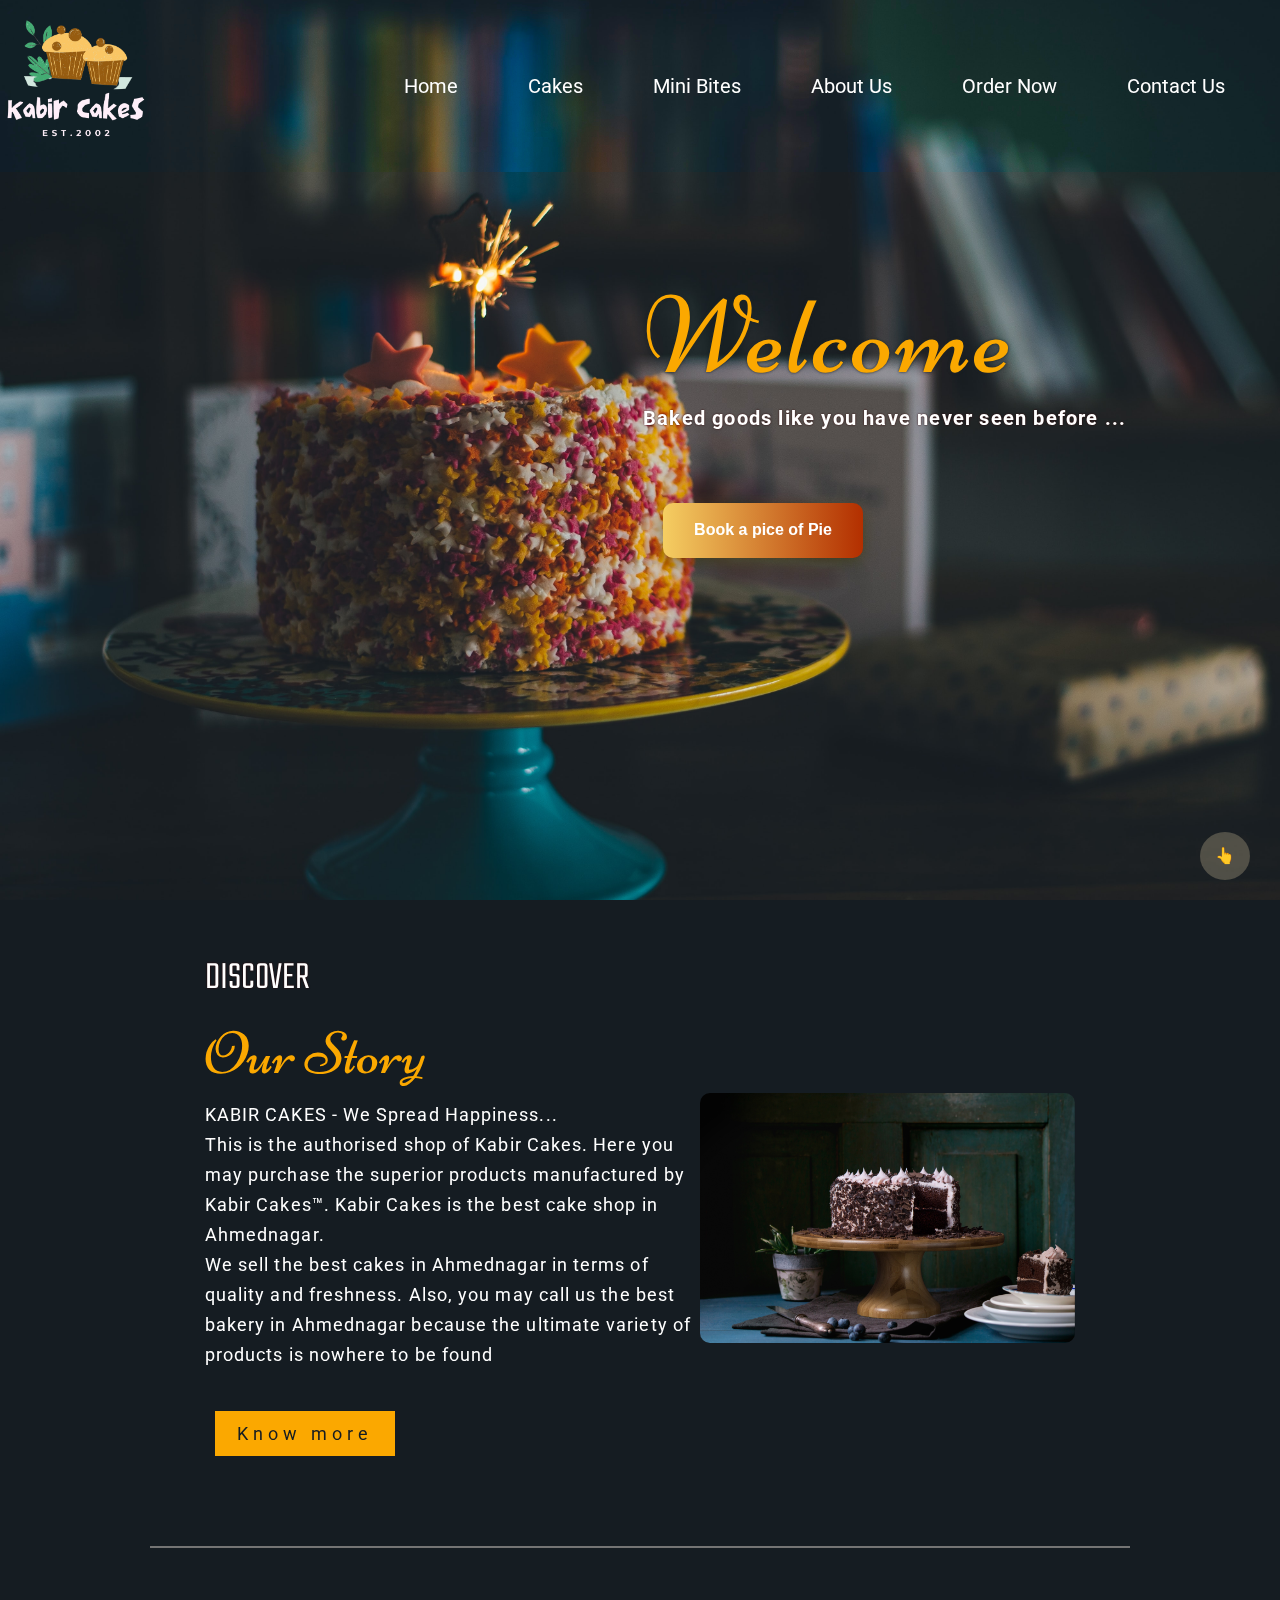
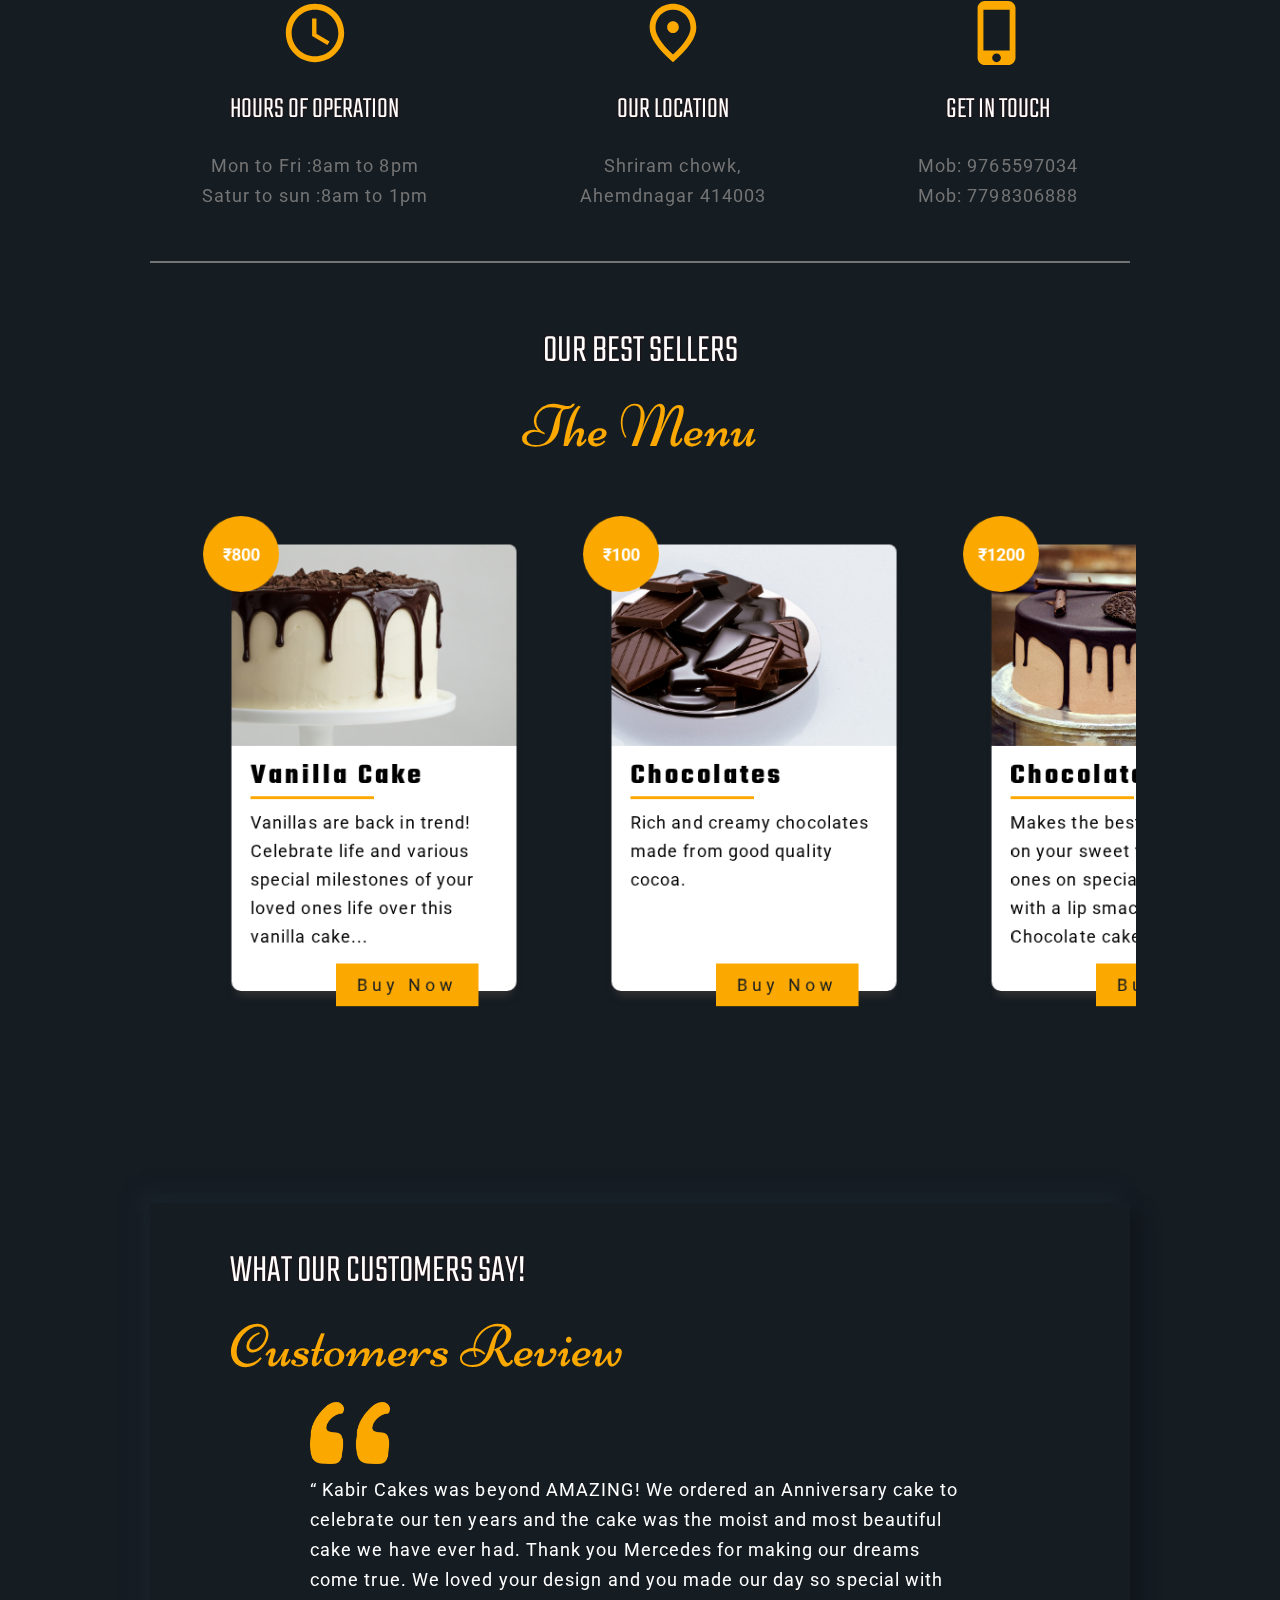
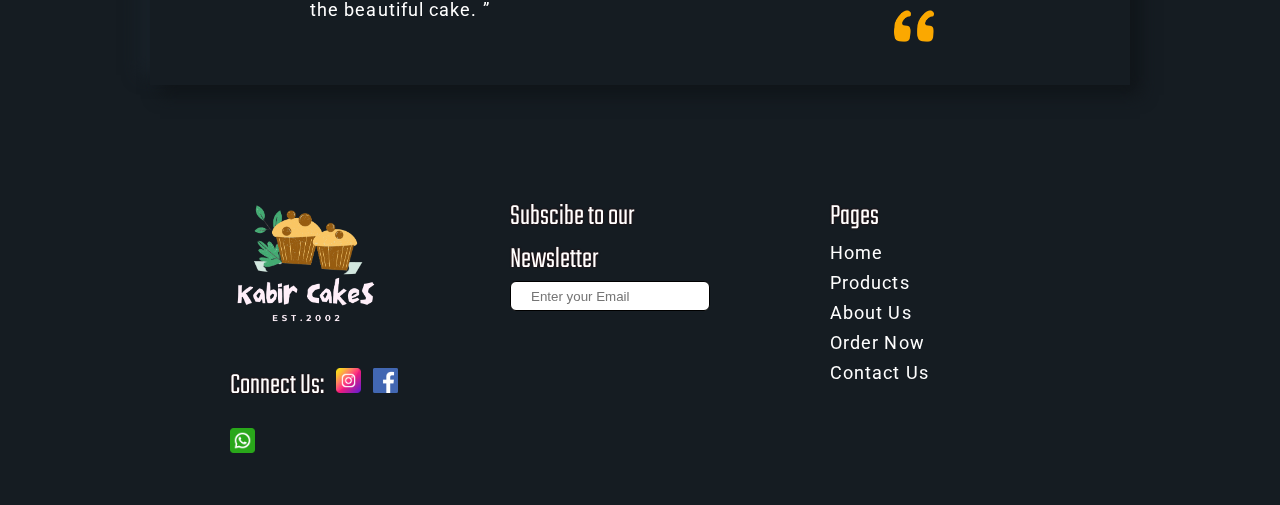
<file: index.html>
<!DOCTYPE html>
<html lang="en">

<head>
  <meta charset="UTF-8">
  <meta http-equiv="X-UA-Compatible" content="IE=edge">
  <meta name="viewport" content="width=device-width, initial-scale=1.0">
  <title>Kabir Cakes</title>
  <link rel="stylesheet" href="./Home-Page/style.css">
  <!-- corousal -->

  <script src="./Home-Page/script.js" defer></script>

</head>

<body>
  <section class="hero">
    <div class="navbar">
      <div class="nav-container">
        <div class="logo">
          <img src="./images/KabirCakesLogo.png" alt="logo">
        </div>
        <div id="menuToggle">
          <input type="checkbox" />
          <span id="span1"></span>
          <span id="span2"></span>
          <span id="span3"></span>
        </div>
        <div class="navbar-links">
          <ul>
            <li><a href="index.html">Home</a></li>
            <li><a href="./Cakes/index.html">Cakes</a></li>
            <li><a href="./Mini-Bites/index.html">Mini Bites</a></li>
            <li><a href="./About-Us/index.html">About Us</a></li>
            <li><a href="./Order-Now/index.html">Order Now</a></li>
            <li><a href="./Contact-Us/index.html">Contact Us</a></li>
          </ul>
        </div>
      </div>
    </div>
    </div>
    <div class="welcome-text">
      <h1>Welcome </h1>
      <p class="tag-line">Baked goods like you have never seen before ...</p>
      <button class="Main-btn colors">Book a pice of Pie</button>
    </div>
  </section>

  <!-- Discover -->

  <section class="discover">
    <div class="story-text">
      <h3> Discover</h3>
      <h2>Our Story</h2>
      <p>
        KABIR CAKES - We Spread Happiness...<br>

        This is the authorised shop of Kabir Cakes. Here you may purchase the superior products manufactured
        by Kabir Cakes™. Kabir Cakes is the best cake shop in Ahmednagar.<br>

        We sell the best cakes in Ahmednagar in terms of quality and freshness. Also, you may call us the
        best bakery in Ahmednagar because the ultimate variety of products is nowhere to be found </p><br>

      <button class="btn"> <span>Know more</span> </button>
    </div>

    <div class="story-img">
      <img src="./images/story.jpg" alt="story">
    </div>
  </section>

  <!-- contact-info -->

  <section class="contact-info-container">
    <div class="contact-info info-hours">
      <img src="./svgs/clock.svg" alt="clock">
      <h3>Hours of Operation</h3>
      <p>Mon to Fri :8am to 8pm<br>
        Satur to sun :8am to 1pm</p>
    </div>

    <div class="contact-info info-location">
      <img src="./svgs/location.svg" alt="clock">
      <h3>Our Location</h3>
      <p>Shriram chowk,<br>Ahemdnagar 414003</p>
    </div>

    <div class="contact-info info-get-in-touch">

      <img src="./svgs/Phone.svg" alt="clock">
      <h3>Get in Touch</h3>
      <p>Mob: 9765597034<br>
        Mob: 7798306888 </p>
    </div>
    </div>
  </section>

  <!-- products -->

  <section class="product-container">
    <div class="product-heading">
      <h3>Our Best Sellers</h3>
      <h2>The Menu</h2>
    </div>
    <div class="corousal">
      <div class="product">
        <span class="product__price">₹500</span>
        <img class="product__image" src="./images/Butterscotchcake.jpg">
        <div class="product-text">
          <h1 class="product__title">Butterscoch Cake</h1>
          <hr />
          <p>Always and forever Delight!
            This three moist and smooth cake and vanilla cream is something not to be missed.</p>
          <a href="#" class="product-btn btn"> <span>Buy Now</span> </a>
        </div>
      </div>
      <div class="product">
        <span class="product__price">₹800</span>
        <img class="product__image" src="./images/vanilla.jpg">
        <div class="product-text">
          <h1 class="product__title">Vanilla Cake</h1>
          <hr />
          <p>Vanillas are back in trend!
            Celebrate life and various special milestones of your loved ones life over this vanilla cake...</p>
          <a href="#" class="product-btn btn"> <span>Buy Now</span> </a>
        </div>
      </div>
      <div class="product">
        <span class="product__price">₹100</span>
        <img class="product__image" src="./images/chocolates.jpg">
        <div class="product-text">
          <h1 class="product__title">Chocolates</h1>
          <hr />
          <p>Rich and creamy chocolates made from good quality cocoa.
          </p>
          <a href="#" class="product-btn btn"> <span>Buy Now</span> </a>
        </div>
      </div>
      <div class="product">
        <span class="product__price">₹1200</span>
        <img class="product__image" src="./images/ChocolateCake.jpg">
        <div class="product-text">
          <h1 class="product__title">Chocolate Cake</h1>
          <hr />
          <p>Makes the best impression on your sweet tooth loved ones on special
            occasions with a lip smacking Chocolate cake....</p>
          <a href="#" class="product-btn btn"> <span>Buy Now</span> </a>
        </div>
      </div>
      <div class="product">
        <span class="product__price">₹150</span>
        <img class="product__image" src="./images/cupCakes.jpg">
        <div class="product-text">
          <h1 class="product__title">Cup Cakes</h1>
          <hr />
          <p>Light and moist cupcakes freshly baked
            topped with cream cheese frosting</p>
          <a href="#" class="product-btn btn"> <span>Buy Now</span> </a>
        </div>
      </div>
      <div class="product">
        <span class="product__price">200</span>
        <img class="product__image" src="./images/pastry.jpg">
        <div class="product-text">
          <h1 class="product__title">Pastry</h1>
          <hr />
          <p>Happiness is seeing a freshly baked pastry.A few more calories won’t hurt.Try our extremely delightful
            pastries and get mesmerized</p>
          <a href="#" class="product-btn btn"> <span>Buy Now</span> </a>
        </div>
      </div>
    </div>
    </div>
    </div>
    <div class="swiper-button-next"></div>
    <div class="swiper-button-prev"></div>
    <div class="swiper-pagination"></div>
  </section>

  <!-- Review -->

  <section class="review-container">
    <h3>What Our Customers Say!</h3>
    <h2>Customers Review</h2>
    <div class="review">
      <img class="review-start" src="./images/quotationMark.png" alt="quotationMark">
      <p>“ Kabir Cakes was beyond AMAZING! We ordered an Anniversary cake to celebrate our ten years and the cake was
        the moist and most beautiful cake we have ever had. Thank you Mercedes for making our dreams come true. We loved
        your design and you made our day so special with the beautiful cake. ”
      </p>
      <img class="review-end" src="./images/quotationMark.png" alt="quotationMark">
    </div>
  </section>

  <!-- Footer -->

  <section class="footer-container">
    <div class="logo-social-media">
      <div class="footer-logo">
        <img src="./images/KabirCakesLogo.png" alt="logo">
      </div>
      <div class="social-media-icons-footer">
        <h4 style="display: inline;">Connect Us:</h4>
        <img src="./images/instagram.png" alt="insta logo">
        <img src="./images/facebook.png" alt="insta logo">
        <img src="./images/whatsapp.png" alt="insta logo">
      </div>
    </div>
    <div class="newsLetter">
      <h4>Subscibe to our Newsletter</h4>
      <div class="news-letter-input"><input type="text" placeholder="Enter your Email"></div>
    </div>
  
    <div class="pages-link">
      <h4>Pages</h4>
      <p>Home</p>
      <p>Products</p>
      <p>About Us</p>
      <p>Order Now</p>
      <p>Contact Us</p>
    </div>
  </section>
  <button onclick="topFunction()" id="myBtn" title="Go to top">👆</button>

</body>

</html>
</file>
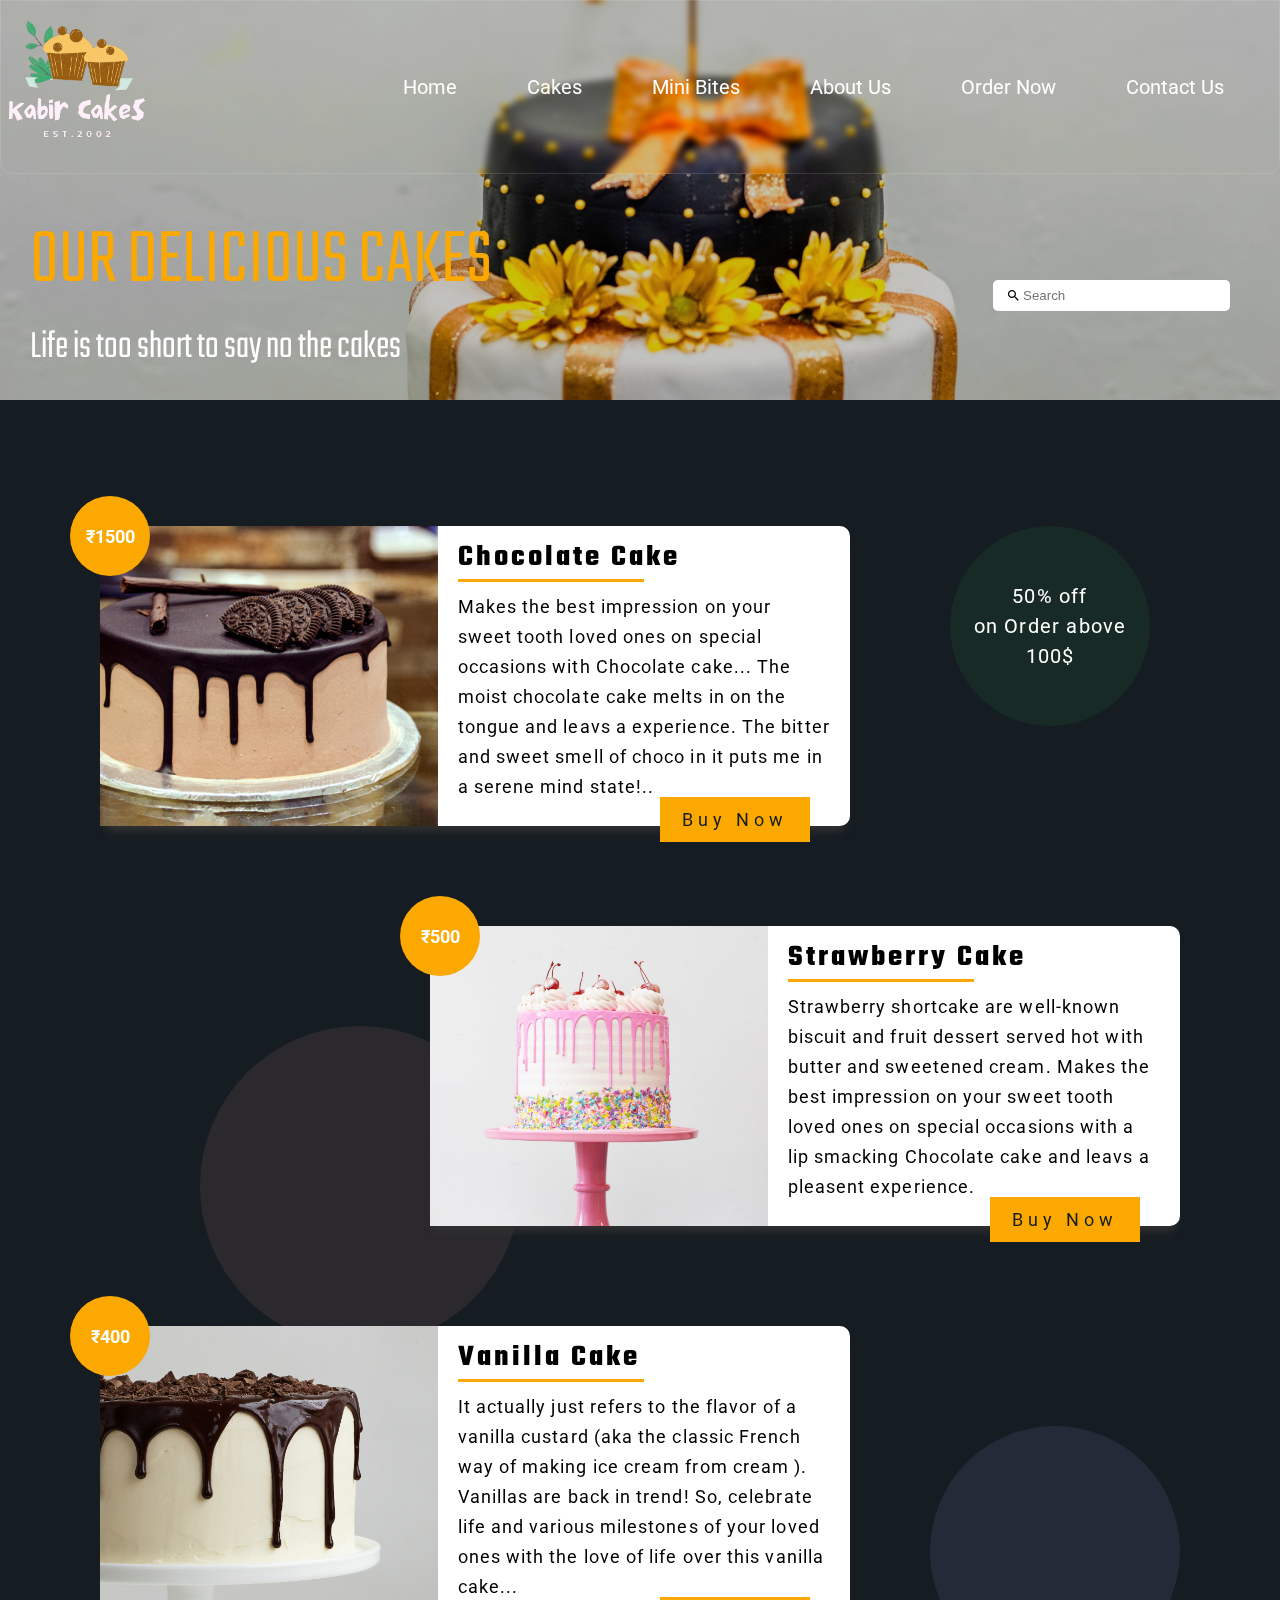
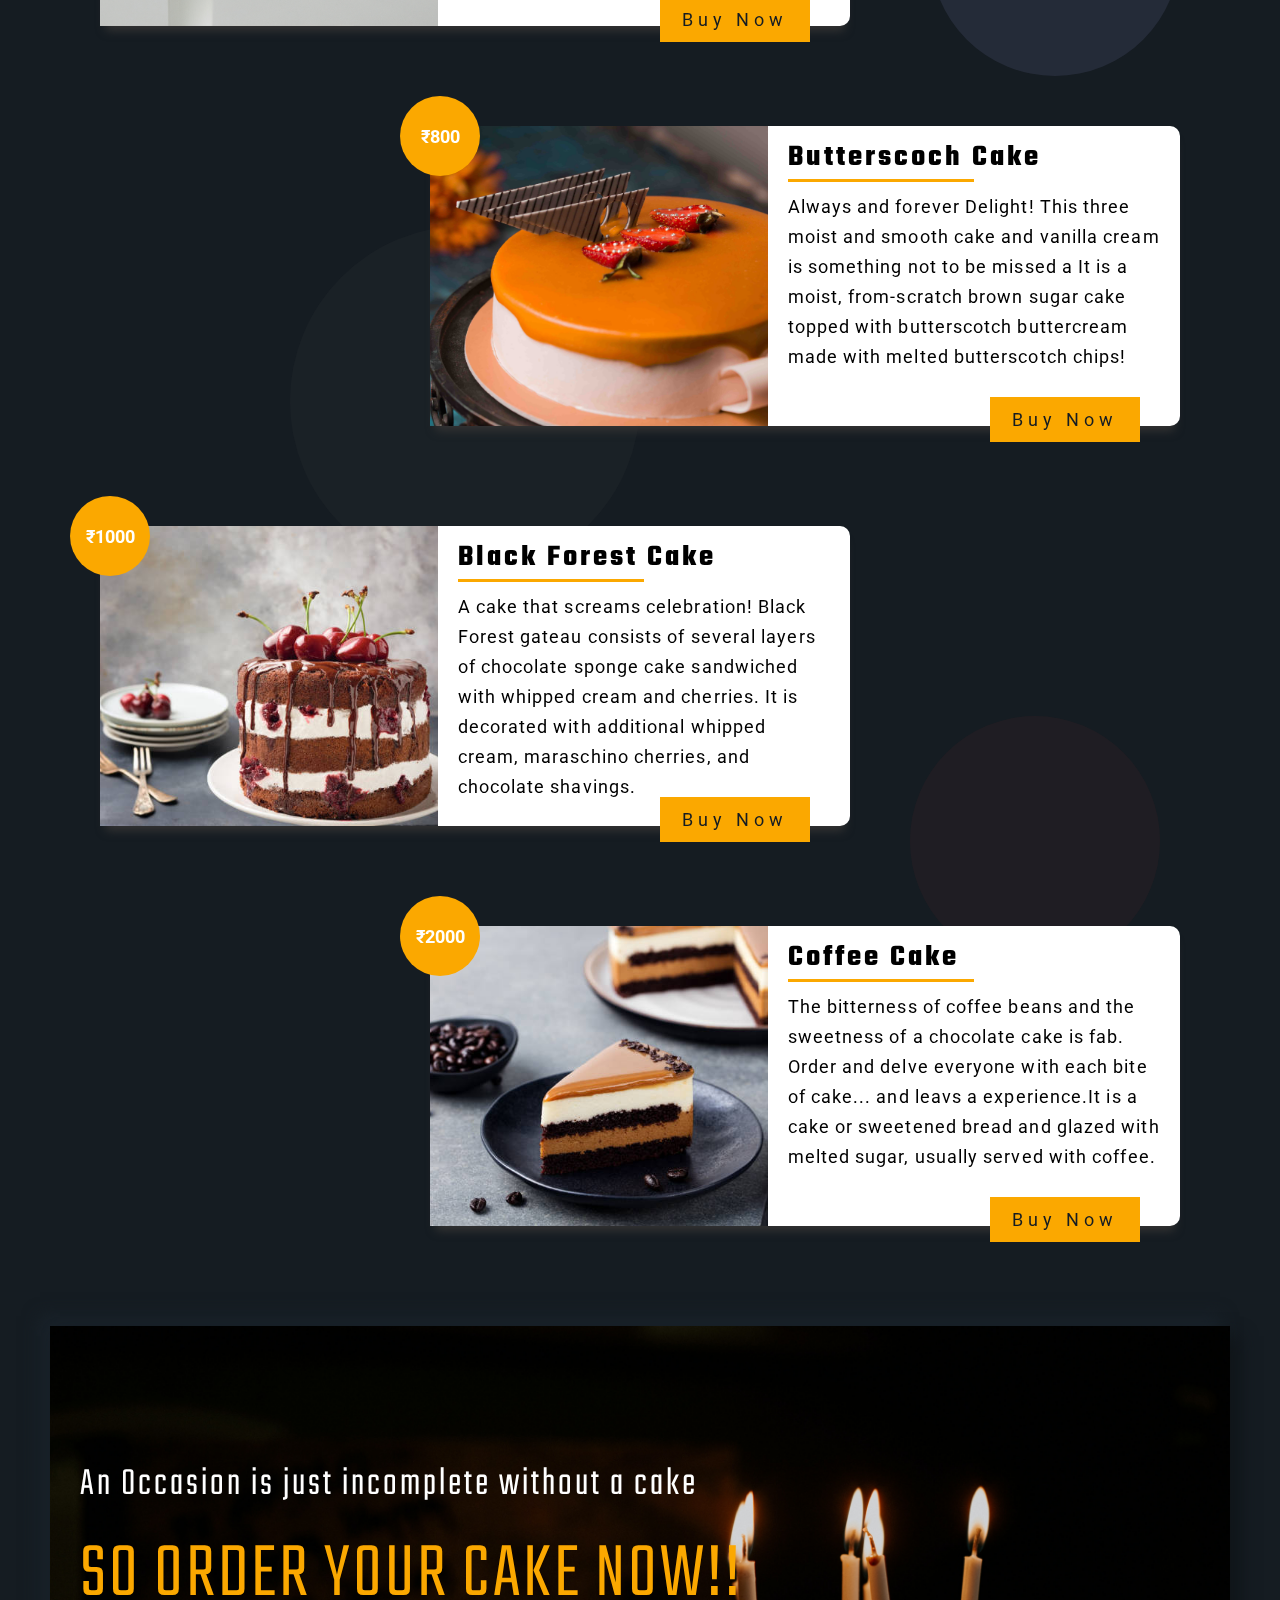
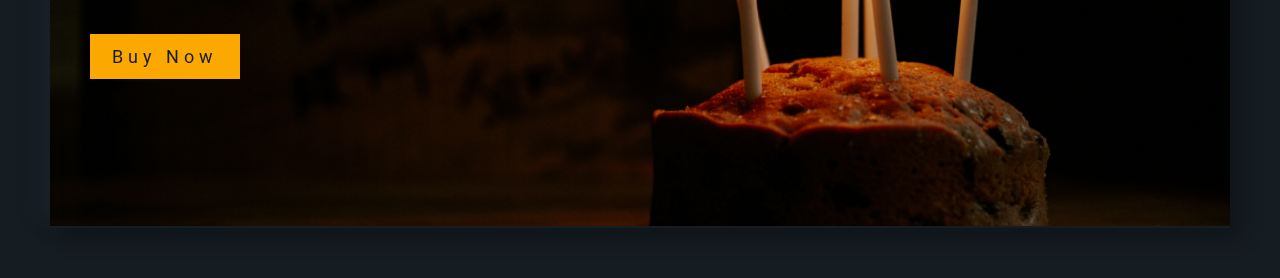
<file: Cakes/index.html>
<!DOCTYPE html>
<html lang="en">
  <head>
    <meta charset="UTF-8" />
    <meta http-equiv="X-UA-Compatible" content="IE=edge" />
    <meta name="viewport" content="width=device-width, initial-scale=1.0" />
    <title>Products-Cakes</title>
    <link rel="stylesheet" href="style.css" />
    <script src="script.js" defer></script>
  </head>

  <body>
    <section class="header-container">
      <img
        class="header-img"
        src="../images/Cakes-header-edit-img.jpg"
        alt="Cakes-header-img"
      />
      <div class="header">
        <div class="navbar">
          <div class="nav-container">
            <div class="logo">
              <img src="../images/KabirCakesLogo.png" alt="logo" />
            </div>
            <div id="menuToggle">
              <input type="checkbox" />
              <span id="span1"></span>
              <span id="span2"></span>
              <span id="span3"></span>
            </div>
            <div class="navbar-links">
              <ul>
                <li><a href="../index.html">Home</a></li>
                <li><a href="index.html">Cakes</a></li>
                <li><a href="../Mini-Bites/index.html">Mini Bites</a></li>
                <li><a href="../About-Us/index.html">About Us</a></li>
                <li><a href="../Order-Now/index.html">Order Now</a></li>
                <li><a href="../Contact-Us/index.html">Contact Us</a></li>
              </ul>
            </div>
          </div>
        </div>
        <div class="tag-line">
          <h2>Our Delicious Cakes</h2>
          <h3>Life is too short to say no the cakes</h3>
        </div>
        <div class="search">
          <label>
            <input type="text" placeholder="Search" />
          </label>
        </div>
      </div>
    </section>

    <section class="products-container">
      <div class="product product-1">
        <div class="product__image">
          <span class="product__price">₹1500</span>
          <img src="../images/ChocolateCake.jpg" />
        </div>
        <div class="product-text">
          <h1 class="product__title">Chocolate Cake</h1>
          <hr />
          <p>
            Makes the best impression on your sweet tooth loved ones on special
            occasions with Chocolate cake... The moist chocolate cake melts in
            on the tongue and leavs a experience. The bitter and sweet smell of
            choco in it puts me in a serene mind state!..
          </p>
          <a href="#" class="product-btn btn"> <span>Buy Now</span> </a>
        </div>
      </div>
      <div class="product product-2">
        <div class="product__image">
          <span class="product__price">₹500</span>
          <img src="../images/strobary.jpg" />
        </div>
        <div class="product-text">
          <h1 class="product__title">Strawberry Cake</h1>
          <hr />
          <p>
            Strawberry shortcake are well-known biscuit and fruit dessert served
            hot with butter and sweetened cream. Makes the best impression on
            your sweet tooth loved ones on special occasions with a lip smacking
            Chocolate cake and leavs a pleasent experience.
          </p>
          <a href="#" class="product-btn btn"> <span>Buy Now</span> </a>
        </div>
      </div>
      <div class="product product-3">
        <div class="product__image">
          <span class="product__price">₹400</span>
          <img src="../images/vanilla.jpg" />
        </div>
        <div class="product-text">
          <h1 class="product__title">Vanilla Cake</h1>
          <hr />
          <p>
            It actually just refers to the flavor of a vanilla custard (aka the
            classic French way of making ice cream from cream ). Vanillas are
            back in trend! So, celebrate life and various milestones of your
            loved ones with the love of life over this vanilla cake...
          </p>
          <a href="#" class="product-btn btn"> <span>Buy Now</span> </a>
        </div>
      </div>
      <div class="product product-4">
        <div class="product__image">
          <span class="product__price">₹800</span>
          <img src="../images/Butterscotchcake.jpg" />
        </div>
        <div class="product-text">
          <h1 class="product__title">Butterscoch Cake</h1>
          <hr />
          <p>
            Always and forever Delight! This three moist and smooth cake and
            vanilla cream is something not to be missed a It is a moist,
            from-scratch brown sugar cake topped with butterscotch buttercream
            made with melted butterscotch chips!
          </p>
          <a href="#" class="product-btn btn"> <span>Buy Now</span> </a>
        </div>
      </div>
      <div class="product product-5">
        <div class="product__image">
          <span class="product__price">₹1000</span>
          <img src="../images/black forest cake.jpg" />
        </div>
        <div class="product-text">
          <h1 class="product__title">Black Forest Cake</h1>
          <hr />
          <p>
            A cake that screams celebration! Black Forest gateau consists of
            several layers of chocolate sponge cake sandwiched with whipped
            cream and cherries. It is decorated with additional whipped cream,
            maraschino cherries, and chocolate shavings.
          </p>
          <a href="#" class="product-btn btn"> <span>Buy Now</span> </a>
        </div>
      </div>
      <div class="product product-6">
        <div class="product__image">
          <span class="product__price">₹2000</span>
          <img src="../images/coffee cake.jpg" />
        </div>
        <div class="product-text">
          <h1 class="product__title">Coffee Cake</h1>
          <hr />
          <p>
            The bitterness of coffee beans and the sweetness of a chocolate cake
            is fab. Order and delve everyone with each bite of cake... and leavs
            a experience.It is a cake or sweetened bread and glazed with melted
            sugar, usually served with coffee.
          </p>
          <a href="#" class="product-btn btn"> <span>Buy Now</span> </a>
        </div>
      </div>
      <div class="bg-circle firstCircle">
        <p>
          50% off <br />
          on Order above <br />
          100$
        </p>
      </div>
      <div class="bg-circle secondCircle"></div>
      <div class="bg-circle thirdCircle"></div>
      <div class="bg-circle fourthCircle"></div>
      <div class="bg-circle fifthCircle"></div>
    </section>
    <section class="footer">
      <img src="../images/footer image.jpg" alt="footer image" />
      <div class="footer-tag-line">
        <h3>An Occasion is just incomplete without a cake</h3>
        <h2>So order your cake now!!</h2>
        <a href="#" class="product-btn btn"> <span>Buy Now</span> </a>
      </div>
    </section>
  </body>
</html>
</file>
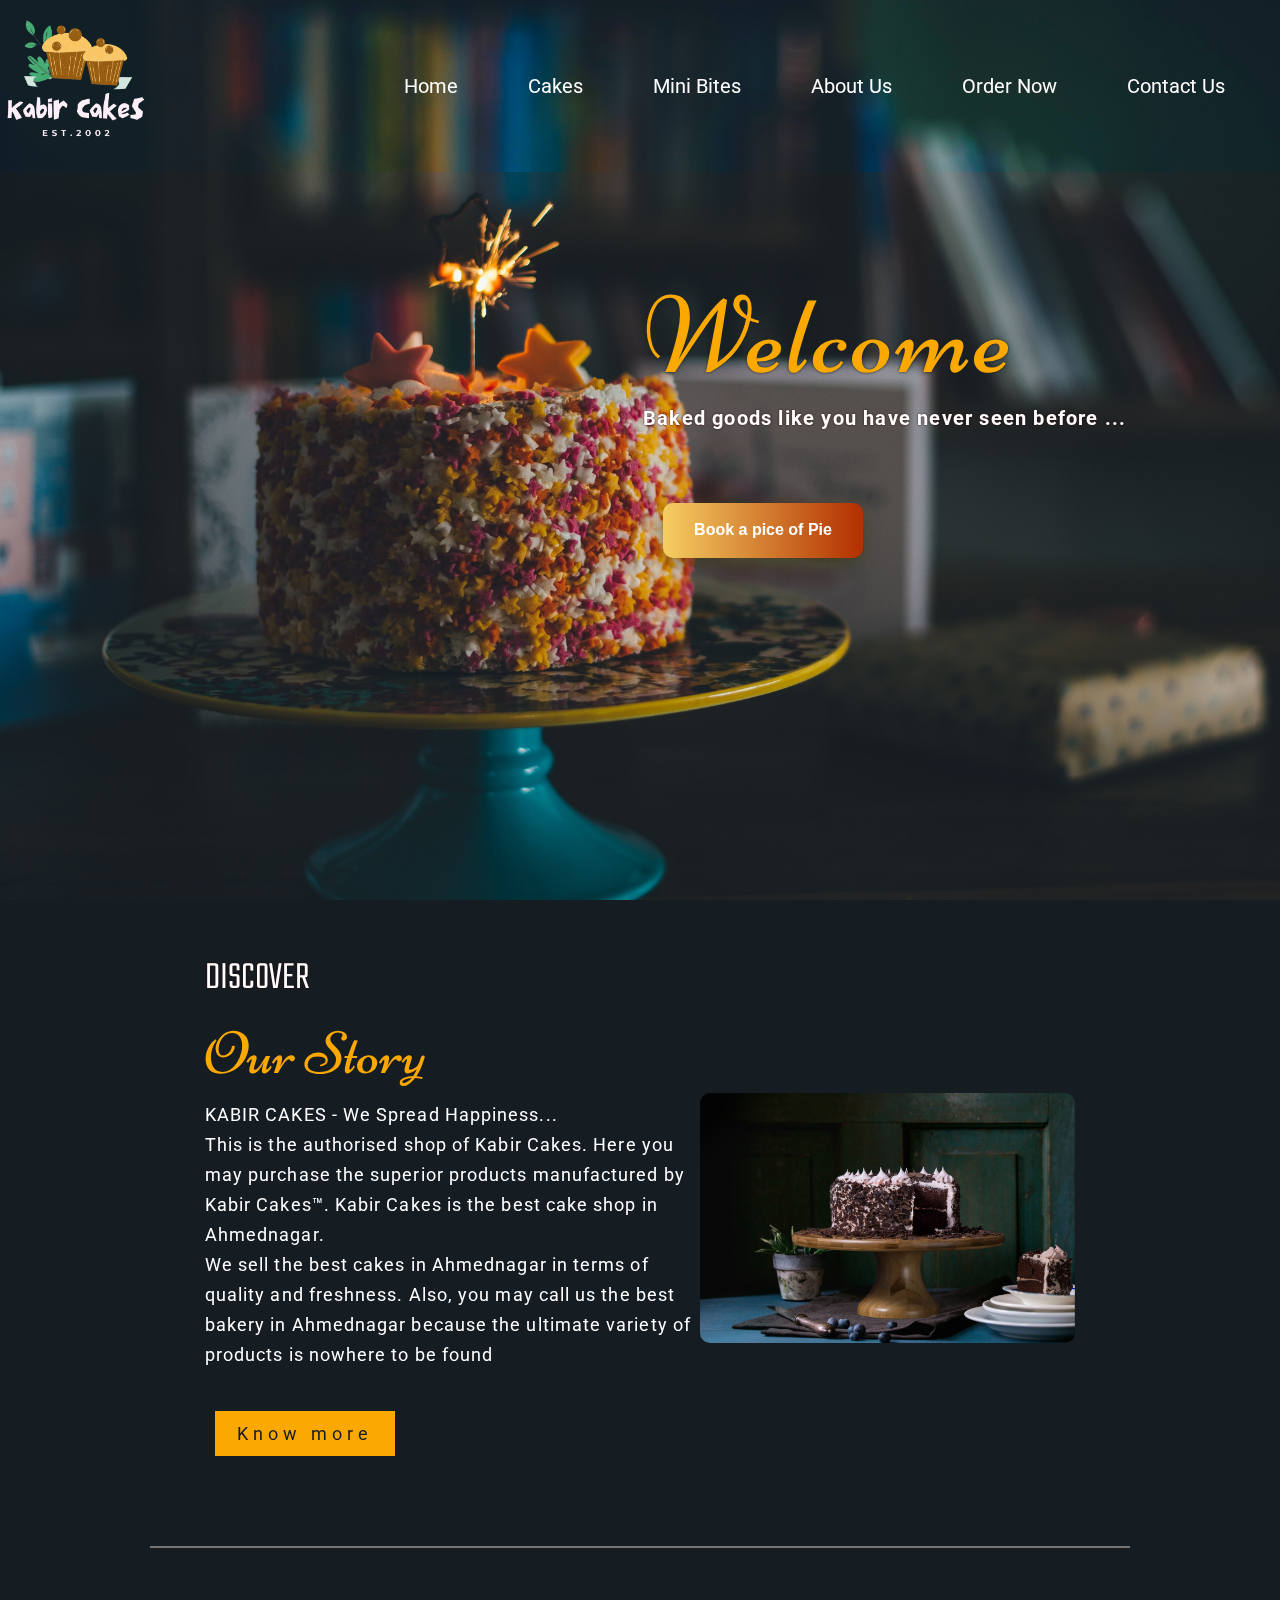
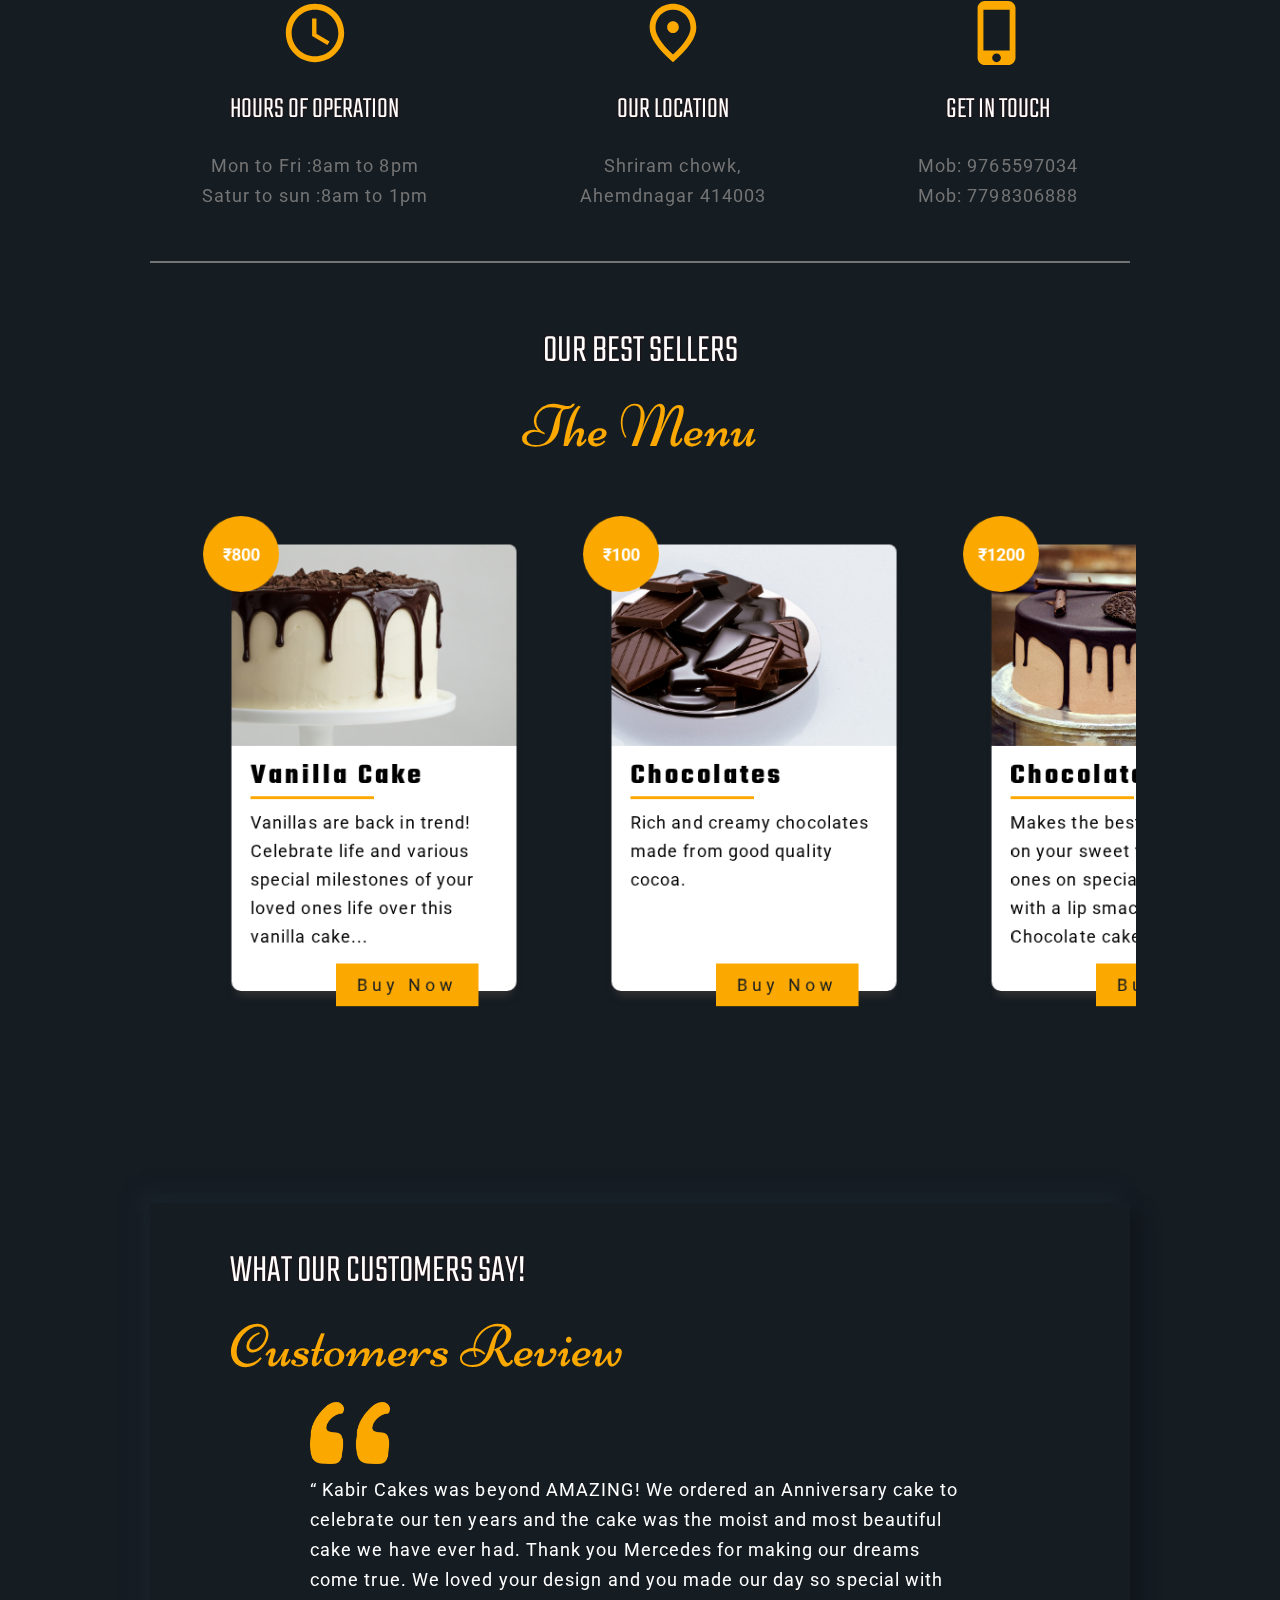
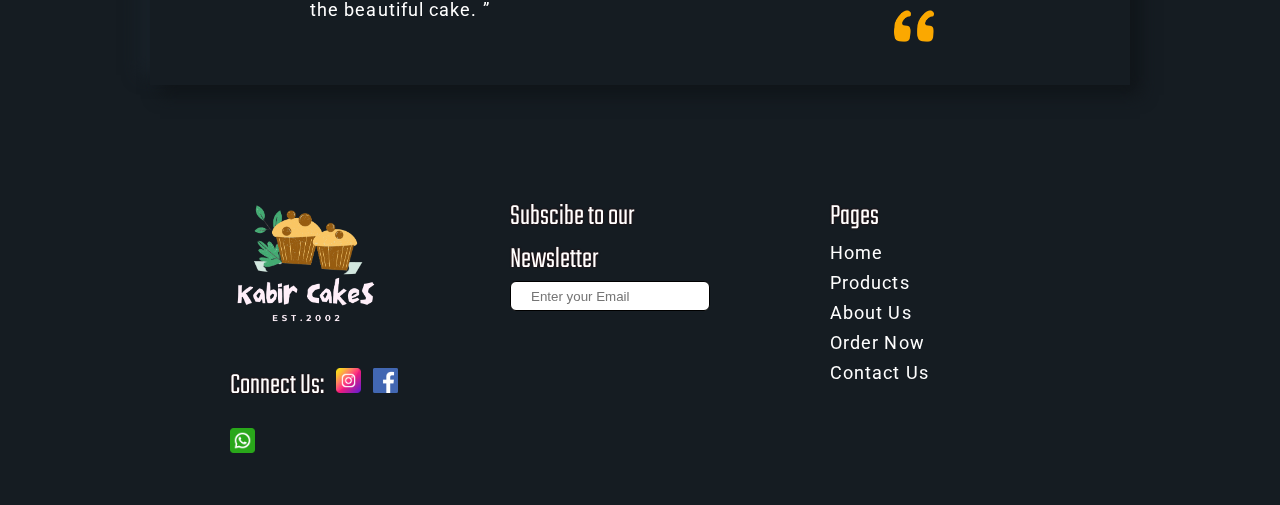
<file: Home-Page/index.html>
<!DOCTYPE html>
<html lang="en">

<head>
  <meta charset="UTF-8">
  <meta http-equiv="X-UA-Compatible" content="IE=edge">
  <meta name="viewport" content="width=device-width, initial-scale=1.0">
  <title>Kabir Cakes</title>
  <link rel="stylesheet" href="style.css">
  <!-- corousal -->

  <script src="script.js" defer></script>

</head>

<body>
  <section class="hero">
    <div class="navbar">
      <div class="nav-container">
        <div class="logo">
          <img src="../images/kabirCakesLogo.png" alt="logo">
        </div>
        <div id="menuToggle">
          <input type="checkbox" />
          <span id="span1"></span>
          <span id="span2"></span>
          <span id="span3"></span>
        </div>
        <div class="navbar-links">
          <ul>
            <li><a href="">Home</a></li>
            <li><a href="">Cakes</a></li>
            <li><a href="">Mini Bites</a></li>
            <li><a href="">About Us</a></li>
            <li><a href="">Order Now</a></li>
            <li><a href="">Contact Us</a></li>
          </ul>
        </div>
      </div>
    </div>
    </div>
    <div class="welcome-text">
      <h1>Welcome </h1>
      <p class="tag-line">Baked goods like you have never seen before ...</p>
      <button class="Main-btn colors">Book a pice of Pie</button>
    </div>
  </section>

  <!-- Discover -->

  <section class="discover">
    <div class="story-text">
      <h3> Discover</h3>
      <h2>Our Story</h2>
      <p>
        KABIR CAKES - We Spread Happiness...<br>

        This is the authorised shop of Kabir Cakes. Here you may purchase the superior products manufactured
        by Kabir Cakes™. Kabir Cakes is the best cake shop in Ahmednagar.<br>

        We sell the best cakes in Ahmednagar in terms of quality and freshness. Also, you may call us the
        best bakery in Ahmednagar because the ultimate variety of products is nowhere to be found </p><br>

      <button class="btn"> <span>Know more</span> </button>
    </div>

    <div class="story-img">
      <img src="../images/story.jpg" alt="story">
    </div>
  </section>

  <!-- contact-info -->

  <section class="contact-info-container">
    <div class="contact-info info-hours">
      <img src="../svgs/clock.svg" alt="clock">
      <h3>Hours of Operation</h3>
      <p>Mon to Fri :8am to 8pm<br>
        Satur to sun :8am to 1pm</p>
    </div>

    <div class="contact-info info-location">
      <img src="../svgs/location.svg" alt="clock">
      <h3>Our Location</h3>
      <p>Shriram chowk,<br>Ahemdnagar 414003</p>
    </div>

    <div class="contact-info info-get-in-touch">

      <img src="../svgs/Phone.svg" alt="clock">
      <h3>Get in Touch</h3>
      <p>Mob: 9765597034<br>
        Mob: 7798306888 </p>
    </div>
    </div>
  </section>

  <!-- products -->

  <section class="product-container">
    <div class="product-heading">
      <h3>Our Best Sellers</h3>
      <h2>The Menu</h2>
    </div>
    <div class="corousal">
      <div class="product">
        <span class="product__price">₹500</span>
        <img class="product__image" src="../images/Butterscotchcake.jpg">
        <div class="product-text">
          <h1 class="product__title">Butterscoch Cake</h1>
          <hr />
          <p>Always and forever Delight!
            This three moist and smooth cake and vanilla cream is something not to be missed.</p>
          <a href="#" class="product-btn btn"> <span>Buy Now</span> </a>
        </div>
      </div>
      <div class="product">
        <span class="product__price">₹800</span>
        <img class="product__image" src="../images/vanilla.jpg">
        <div class="product-text">
          <h1 class="product__title">Vanilla Cake</h1>
          <hr />
          <p>Vanillas are back in trend!
            Celebrate life and various special milestones of your loved ones life over this vanilla cake...</p>
          <a href="#" class="product-btn btn"> <span>Buy Now</span> </a>
        </div>
      </div>
      <div class="product">
        <span class="product__price">₹100</span>
        <img class="product__image" src="../images/chocolates.jpg">
        <div class="product-text">
          <h1 class="product__title">Chocolates</h1>
          <hr />
          <p>Rich and creamy chocolates made from good quality cocoa.
          </p>
          <a href="#" class="product-btn btn"> <span>Buy Now</span> </a>
        </div>
      </div>
      <div class="product">
        <span class="product__price">₹1200</span>
        <img class="product__image" src="../images/ChocolateCake.jpg">
        <div class="product-text">
          <h1 class="product__title">Chocolate Cake</h1>
          <hr />
          <p>Makes the best impression on your sweet tooth loved ones on special
            occasions with a lip smacking Chocolate cake....</p>
          <a href="#" class="product-btn btn"> <span>Buy Now</span> </a>
        </div>
      </div>
      <div class="product">
        <span class="product__price">₹150</span>
        <img class="product__image" src="../images/cupCakes.jpg">
        <div class="product-text">
          <h1 class="product__title">Cup Cakes</h1>
          <hr />
          <p>Light and moist cupcakes freshly baked
            topped with cream cheese frosting</p>
          <a href="#" class="product-btn btn"> <span>Buy Now</span> </a>
        </div>
      </div>
      <div class="product">
        <span class="product__price">200</span>
        <img class="product__image" src="../images/pastry.jpg">
        <div class="product-text">
          <h1 class="product__title">Pastry</h1>
          <hr />
          <p>Happiness is seeing a freshly baked pastry.A few more calories won’t hurt.Try our extremely delightful
            pastries and get mesmerized</p>
          <a href="#" class="product-btn btn"> <span>Buy Now</span> </a>
        </div>
      </div>
    </div>
    </div>
    </div>
    <div class="swiper-button-next"></div>
    <div class="swiper-button-prev"></div>
    <div class="swiper-pagination"></div>
  </section>

  <!-- Review -->

  <section class="review-container">
    <h3>What Our Customers Say!</h3>
    <h2>Customers Review</h2>
    <div class="review">
      <img class="review-start" src="../images/quotationMark.png" alt="quotationMark">
      <p>“ Kabir Cakes was beyond AMAZING! We ordered an Anniversary cake to celebrate our ten years and the cake was
        the moist and most beautiful cake we have ever had. Thank you Mercedes for making our dreams come true. We loved
        your design and you made our day so special with the beautiful cake. ”
      </p>
      <img class="review-end" src="../images/quotationMark.png" alt="quotationMark">
    </div>
  </section>

  <!-- Footer -->

  <section class="footer-container">
    <div class="logo-social-media">
      <div class="footer-logo">
        <img src="../images/KabirCakesLogo.png" alt="logo">
      </div>
      <div class="social-media-icons-footer">
        <h4 style="display: inline;">Connect Us:</h4>
        <img src="../images/instagram.png" alt="insta logo">
        <img src="../images/facebook.png" alt="insta logo">
        <img src="../images/whatsapp.png" alt="insta logo">
      </div>
    </div>
    <div class="newsLetter">
      <h4>Subscibe to our Newsletter</h4>
      <div class="news-letter-input"><input type="text" placeholder="Enter your Email"></div>
    </div>
  
    <div class="pages-link">
      <h4>Pages</h4>
      <p>Home</p>
      <p>Products</p>
      <p>About Us</p>
      <p>Order Now</p>
      <p>Contact Us</p>

    </div>
  </section>

</body>

</html>
</file>
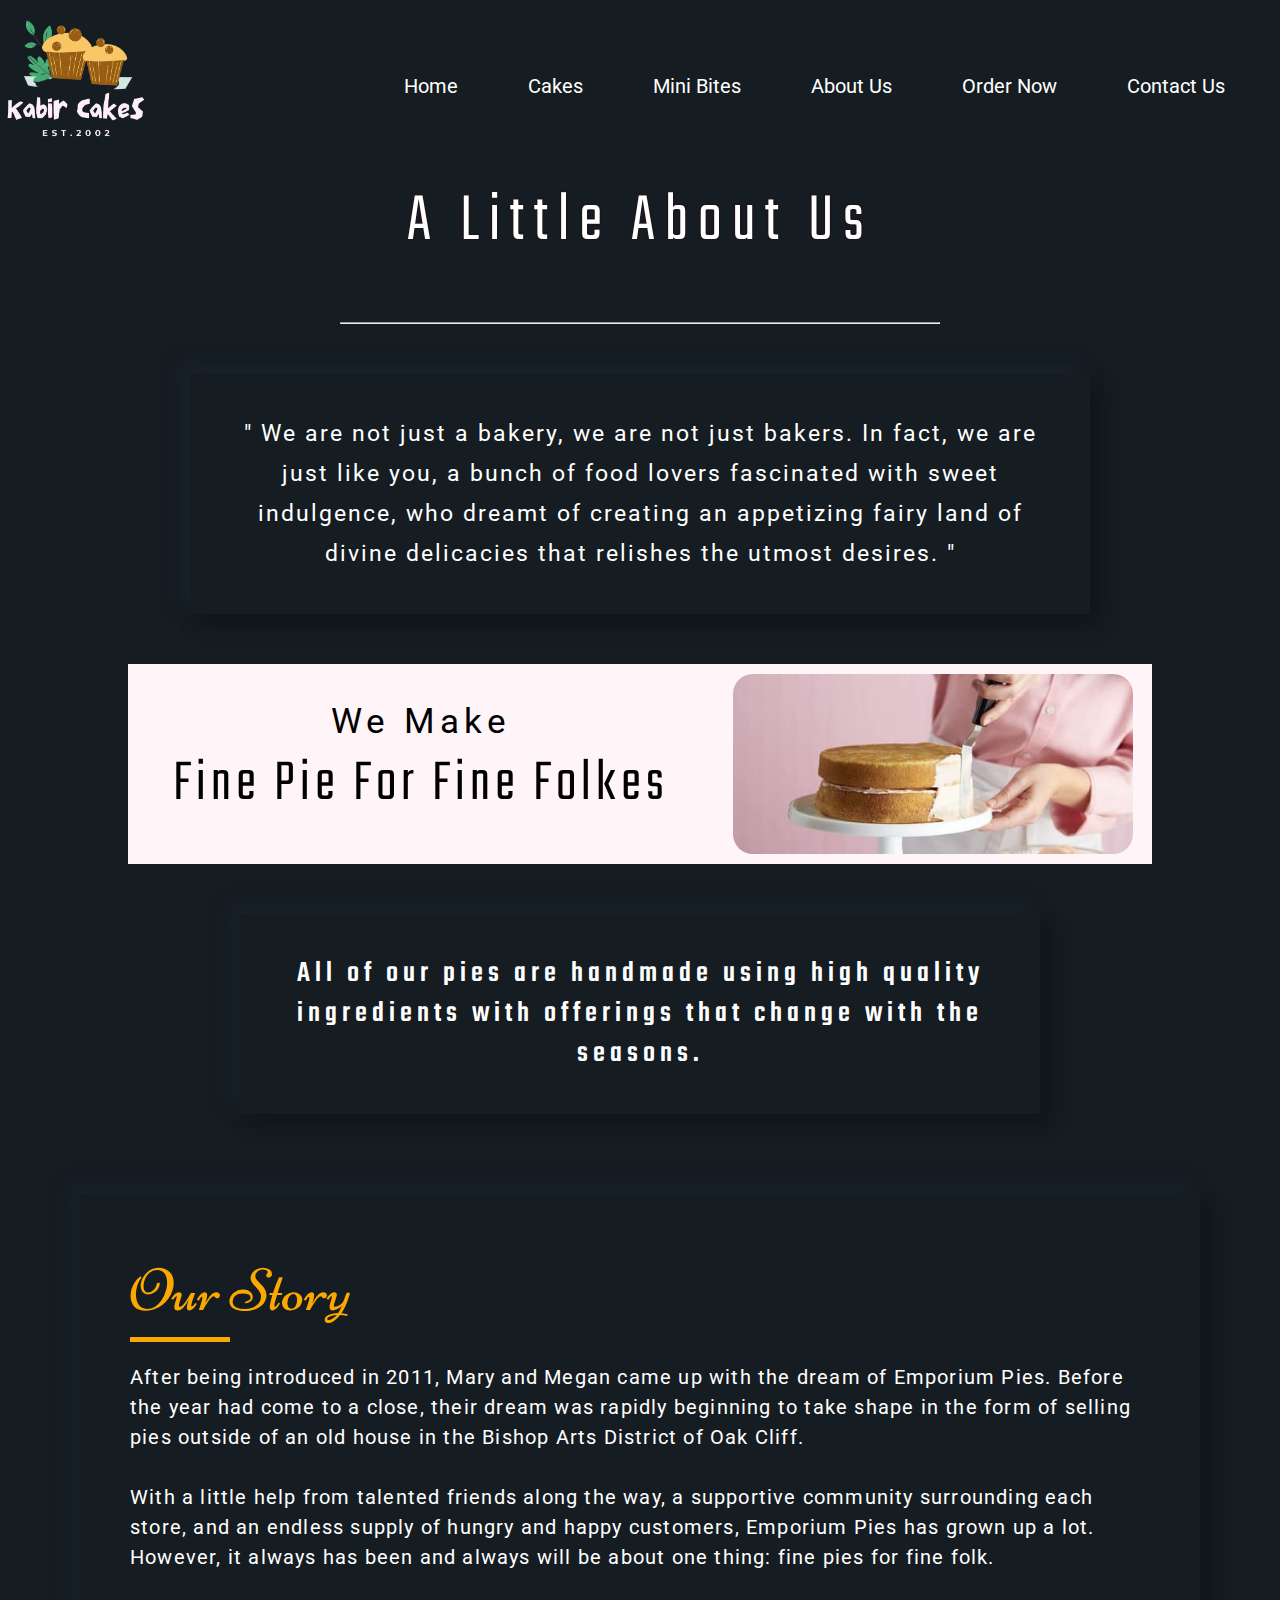
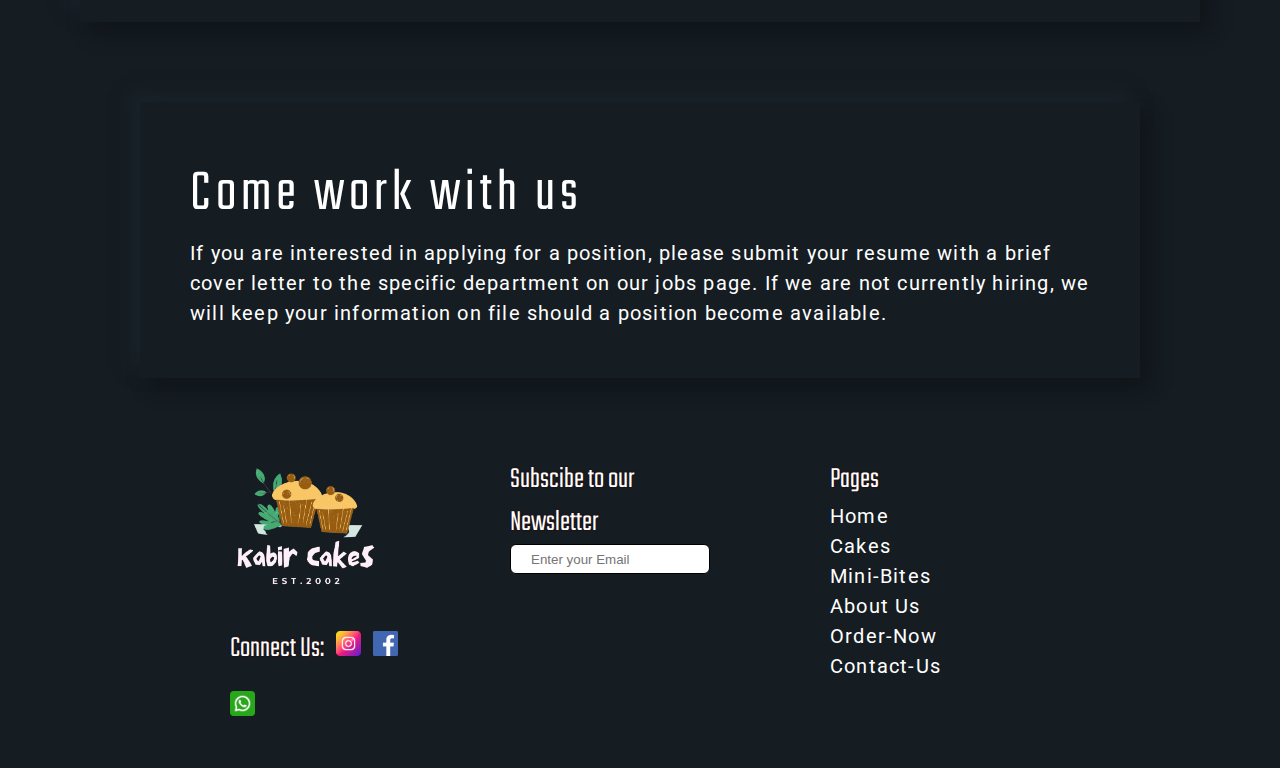
<file: About-Us/About-Us.html>
<!DOCTYPE html>
<html lang="en">
  <head>
    <meta charset="UTF-8" />
    <meta http-equiv="X-UA-Compatible" content="IE=edge" />
    <meta name="viewport" content="width=device-width, initial-scale=1.0" />
    <title>Kabir Cakes</title>
    <link rel="stylesheet" href="../common-styles.css" />
    <link rel="stylesheet" href="About-Us.css" />
    <script src="../common-scripts.js" defer></script>
  </head>

  <body>
    <div class="navbar">
      <div class="nav-container">
        <div class="logo">
          <img src="../images/KabirCakesLogo.png" alt="logo" loading="lazy"/>
        </div>
        <div id="menuToggle">
          <input type="checkbox" />
          <span id="span1"></span>
          <span id="span2"></span>
          <span id="span3"></span>
        </div>
        <div class="navbar-links">
          <ul>
            <li><a href="../index.html">Home</a></li>
            <li><a href="../Cakes/Cakes.html">Cakes</a></li>
            <li><a href="../Mini-Bites/Mini-Bites.html">Mini Bites</a></li>
            <li><a href="About-Us.html">About Us</a></li>
            <li><a href="../Order-Now/Order-Now.html">Order Now</a></li>
            <li><a href="../Contact-Us/Contact-Us.html">Contact Us</a></li>
          </ul>
        </div>
      </div>
    </div>
    <section class="about-us-overview">
      <div class="about-us-heading">
        <h3>A Little About Us</h3>
      </div>
      <hr />
      <div class="para-1">
        <p>
          " We are not just a bakery, we are not just bakers. In fact, we are
          just like you, a bunch of food lovers fascinated with sweet
          indulgence, who dreamt of creating an appetizing fairy land of divine
          delicacies that relishes the utmost desires. "
        </p>
      </div>
      <div class="img-text">
        <div class="text">
          <h5>We Make</h5>
          <h4>Fine Pie For Fine Folkes</h4>
        </div>
        <div class="image">
          <img src="../images/about us cake.jpg" alt="cake" loading="lazy"/>
        </div>
      </div>
      <div class="para-2">
        <p>
          All of our pies are handmade using high quality ingredients with
          offerings that change with the seasons.
        </p>
      </div>
    </section>
    <section class="story">
      <h2>Our Story</h2>
      <hr />
      <p>
        After being introduced in 2011, Mary and Megan came up with the dream of
        Emporium Pies. Before the year had come to a close, their dream was
        rapidly beginning to take shape in the form of selling pies outside of
        an old house in the Bishop Arts District of Oak Cliff.
        <br />
        <br />

        With a little help from talented friends along the way, a supportive
        community surrounding each store, and an endless supply of hungry and
        happy customers, Emporium Pies has grown up a lot. However, it always
        has been and always will be about one thing: fine pies for fine folk.
      </p>
    </section>
    <section class="hire">
      <h4>Come work with us</h4>
      <p>
        If you are interested in applying for a position, please submit your
        resume with a brief cover letter to the specific department on our jobs
        page. If we are not currently hiring, we will keep your information on
        file should a position become available.
      </p>
    </section>
    <section class="footer-container">
      <div class="logo-social-media">
        <div class="footer-logo">
          <img src="../images/KabirCakesLogo.png" alt="logo" loading="lazy"/>
        </div>
        <div class="social-media-icons-footer">
          <h4 style="display: inline">Connect Us:</h4>
          <img src="../images/instagram.png" alt="insta logo" loading="lazy" />
          <img src="../images/facebook.png" alt="insta logo" loading="lazy"/>
          <img src="../images/whatsapp.png" alt="insta logo" loading="lazy"/>
        </div>
      </div>
      <div class="newsLetter">
        <h4>Subscibe to our Newsletter</h4>
        <div class="news-letter-input">
          <input type="text" placeholder="Enter your Email" />
        </div>
      </div>

      <div class="pages-link">
        <h4>Pages</h4>
        <a href="../index.html"><p>Home</p></a>
        <a href="../Cakes/Cakes.html"><p>Cakes</p></a>
        <a href="../Mini-Bites/Mini-Bites.html"><p>Mini-Bites</p></a>
        <a href="About-Us.html"><p>About Us</p></a>
        <a href="../Order-Now/Order-Now.html"><p>Order-Now</p></a>
        <a href="../Contact-Us/Contact-Us.html"><p>Contact-Us</p></a>
      </div>
    </section>
  </body>
</html>
</file>
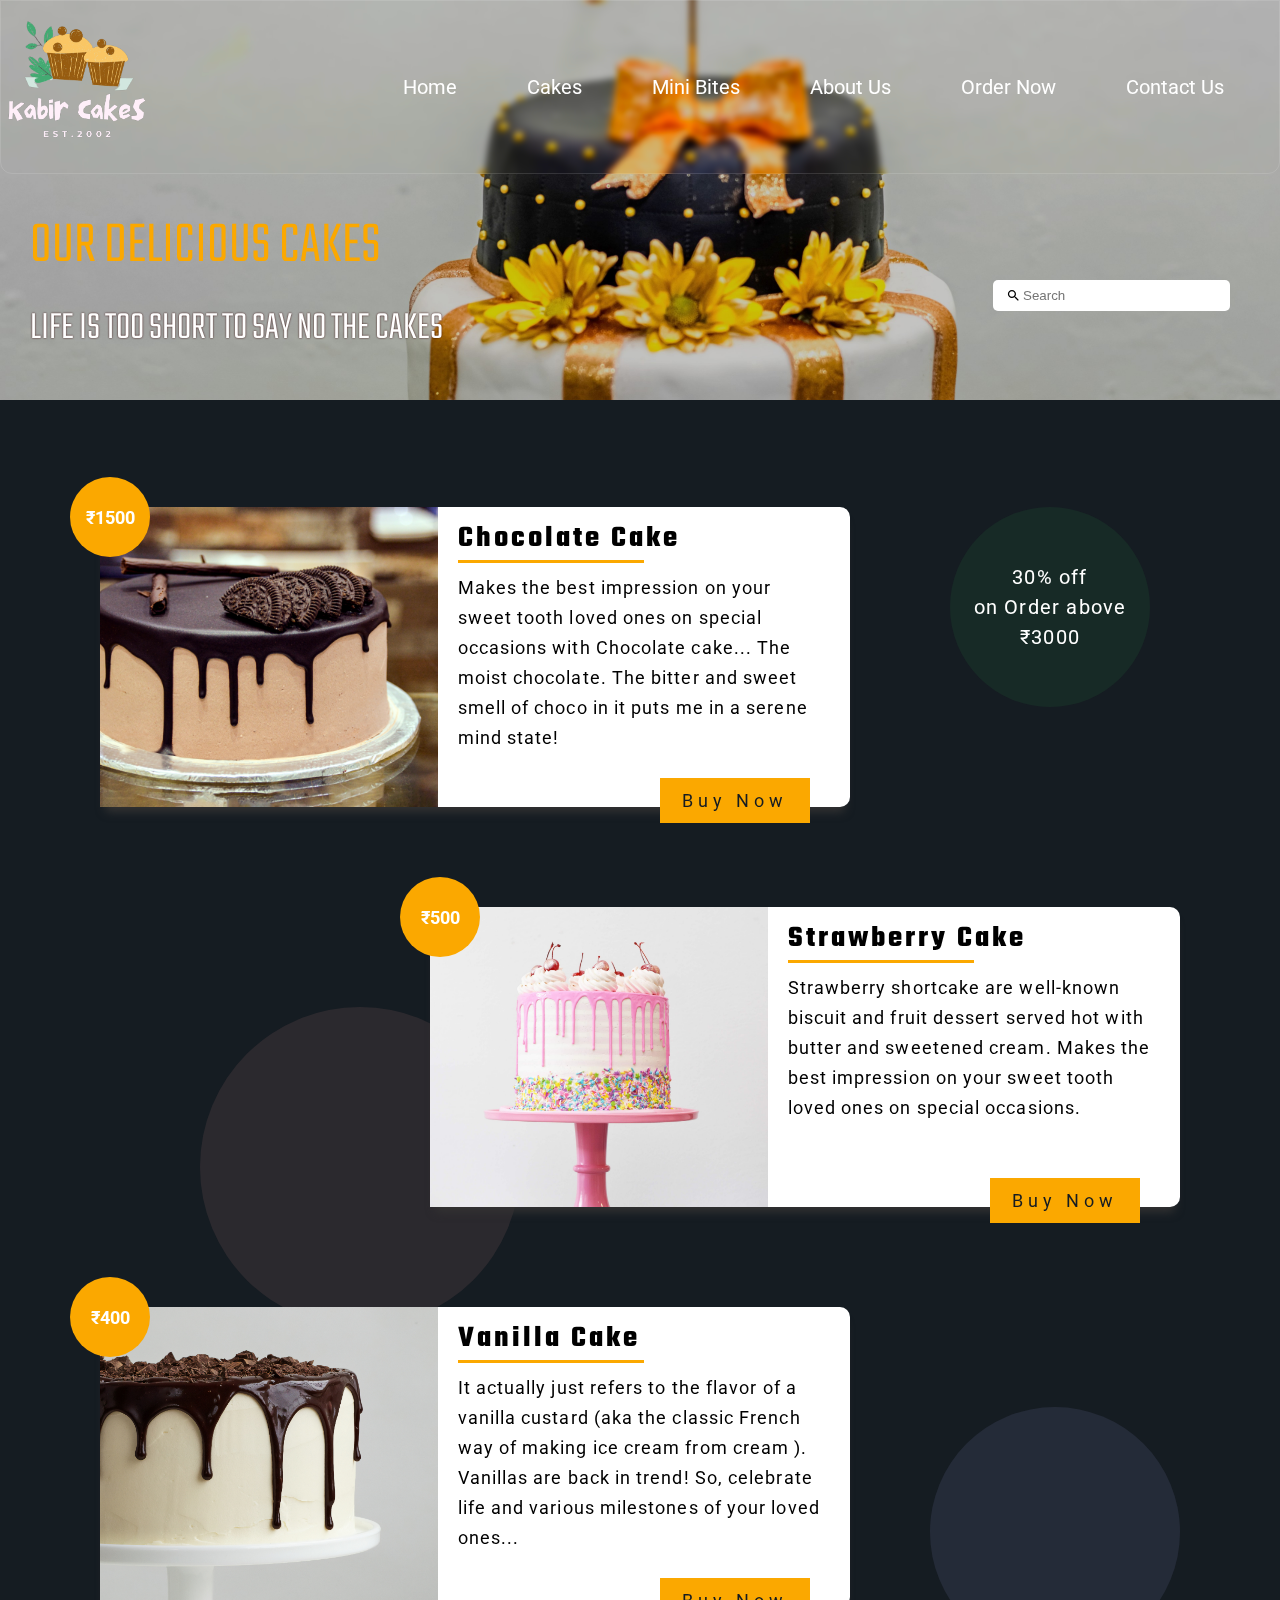
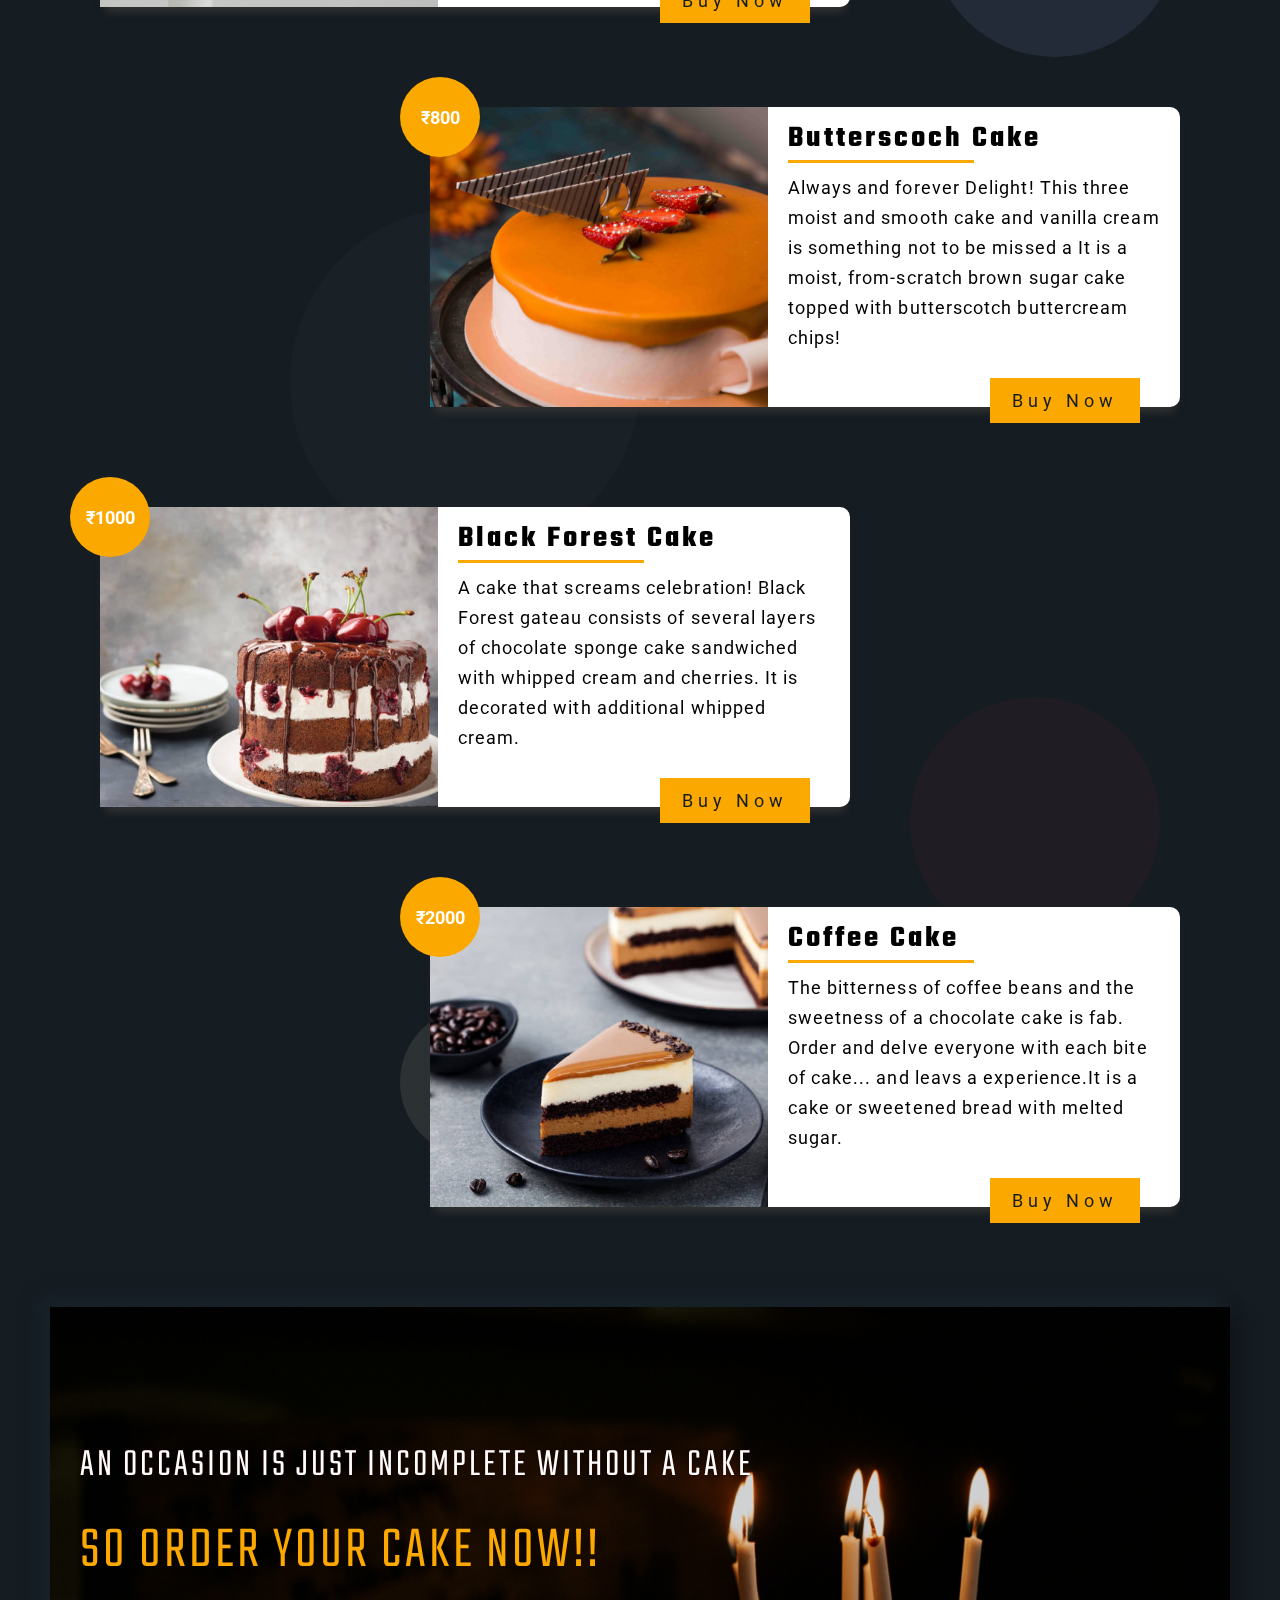
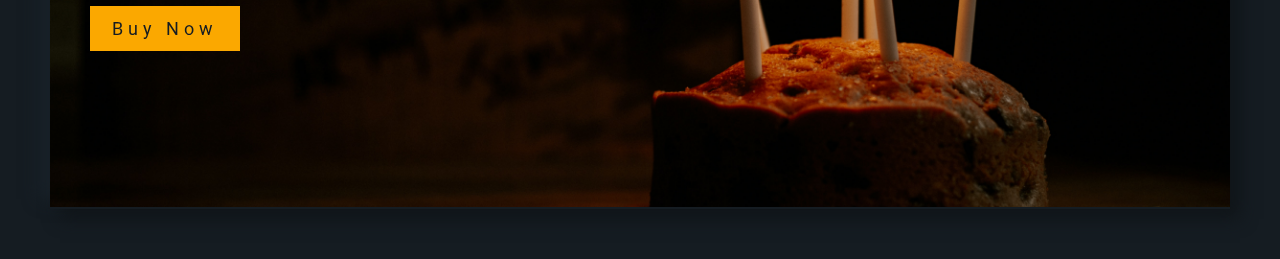
<file: Cakes/Cakes.html>
<!DOCTYPE html>
<html lang="en">
  <head>
    <meta charset="UTF-8" />
    <meta http-equiv="X-UA-Compatible" content="IE=edge" />
    <meta name="viewport" content="width=device-width, initial-scale=1.0" />
    <title>Products-Cakes</title>
    <link rel="stylesheet" href="../common-styles.css" />
    <link rel="stylesheet" href="Cakes.css" />
    <script src="../common-scripts.js" defer></script>
  </head>

  <body>
    <section class="header-container">
      <img
        class="header-img"
        src="../images/Cakes-header-edit-img.jpg"
        alt="Cakes-header-img"
      />
      <div class="header">
        <div class="navbar">
          <div class="nav-container">
            <div class="logo">
              <img src="../images/KabirCakesLogo.png" alt="logo" />
            </div>
            <div id="menuToggle">
              <input type="checkbox" />
              <span id="span1"></span>
              <span id="span2"></span>
              <span id="span3"></span>
            </div>
            <div class="navbar-links">
              <ul>
                <li><a href="../index.html">Home</a></li>
                <li><a href="Cakes.html">Cakes</a></li>
                <li><a href="../Mini-Bites/Mini-Bites.html">Mini Bites</a></li>
                <li><a href="../About-Us/About-Us.html">About Us</a></li>
                <li><a href="../Order-Now/Order-Now.html">Order Now</a></li>
                <li><a href="../Contact-Us/Contact-Us.html">Contact Us</a></li>
              </ul>
            </div>
          </div>
        </div>
        <div class="tag-line">
          <h2>Our Delicious Cakes</h2>
          <h3>Life is too short to say no the cakes</h3>
        </div>
        <div class="search">
          <label>
            <input type="text" placeholder="Search" />
          </label>
        </div>
      </div>
    </section>

    <section class="products-container">
      <div class="product product-1">
        <div class="product__image">
          <span class="product__price">₹1500</span>
          <img src="../images/ChocolateCake.jpg" />
        </div>
        <div class="product-text">
          <h1 class="product__title">Chocolate Cake</h1>
          <hr />
          <p>
            Makes the best impression on your sweet tooth loved ones on special
            occasions with Chocolate cake... The moist chocolate. The bitter and
            sweet smell of choco in it puts me in a serene mind state!
          </p>
          <a href="../Order-Now/Order-Now.html" class="product-btn btn">
            <span>Buy Now</span>
          </a>
        </div>
      </div>
      <div class="product product-2">
        <div class="product__image">
          <span class="product__price">₹500</span>
          <img src="../images/strobary.jpg" />
        </div>
        <div class="product-text">
          <h1 class="product__title">Strawberry Cake</h1>
          <hr />
          <p>
            Strawberry shortcake are well-known biscuit and fruit dessert served
            hot with butter and sweetened cream. Makes the best impression on
            your sweet tooth loved ones on special occasions.
          </p>
          <a href="../Order-Now/Order-Now.html" class="product-btn btn">
            <span>Buy Now</span>
          </a>
        </div>
      </div>
      <div class="product product-3">
        <div class="product__image">
          <span class="product__price">₹400</span>
          <img src="../images/vanilla.jpg" />
        </div>
        <div class="product-text">
          <h1 class="product__title">Vanilla Cake</h1>
          <hr />
          <p>
            It actually just refers to the flavor of a vanilla custard (aka the
            classic French way of making ice cream from cream ). Vanillas are
            back in trend! So, celebrate life and various milestones of your
            loved ones...
          </p>
          <a href="../Order-Now/Order-Now.html" class="product-btn btn">
            <span>Buy Now</span>
          </a>
        </div>
      </div>
      <div class="product product-4">
        <div class="product__image">
          <span class="product__price">₹800</span>
          <img src="../images/Butterscotchcake.jpg" />
        </div>
        <div class="product-text">
          <h1 class="product__title">Butterscoch Cake</h1>
          <hr />
          <p>
            Always and forever Delight! This three moist and smooth cake and
            vanilla cream is something not to be missed a It is a moist,
            from-scratch brown sugar cake topped with butterscotch buttercream
            chips!
          </p>
          <a href="../Order-Now/Order-Now.html" class="product-btn btn">
            <span>Buy Now</span>
          </a>
        </div>
      </div>
      <div class="product product-5">
        <div class="product__image">
          <span class="product__price">₹1000</span>
          <img src="../images/black forest cake.jpg" />
        </div>
        <div class="product-text">
          <h1 class="product__title">Black Forest Cake</h1>
          <hr />
          <p>
            A cake that screams celebration! Black Forest gateau consists of
            several layers of chocolate sponge cake sandwiched with whipped
            cream and cherries. It is decorated with additional whipped cream.
          </p>
          <a href="../Order-Now/Order-Now.html" class="product-btn btn">
            <span>Buy Now</span>
          </a>
        </div>
      </div>
      <div class="product product-6">
        <div class="product__image">
          <span class="product__price">₹2000</span>
          <img src="../images/coffee cake.jpg" />
        </div>
        <div class="product-text">
          <h1 class="product__title">Coffee Cake</h1>
          <hr />
          <p>
            The bitterness of coffee beans and the sweetness of a chocolate cake
            is fab. Order and delve everyone with each bite of cake... and leavs
            a experience.It is a cake or sweetened bread with melted sugar.
          </p>
          <a href="../Order-Now/Order-Now.html" class="product-btn btn">
            <span>Buy Now</span>
          </a>
        </div>
      </div>
      <div class="bg-circle firstCircle">
        <p>
          30% off <br />
          on Order above <br />
          ₹3000
        </p>
      </div>
      <div class="bg-circle secondCircle"></div>
      <div class="bg-circle thirdCircle"></div>
      <div class="bg-circle fourthCircle"></div>
      <div class="bg-circle fifthCircle"></div>
      <div class="bg-circle sixthCircle"></div>
    </section>
    <section class="footer">
      <img src="../images/footer image.jpg" alt="footer image" />
      <div class="footer-tag-line">
        <h3>An Occasion is just incomplete without a cake</h3>
        <h2>So order your cake now!!</h2>
        <a href="../Order-Now/Order-Now.html" class="product-btn btn">
          <span>Buy Now</span>
        </a>
      </div>
    </section>
  </body>
</html>
</file>
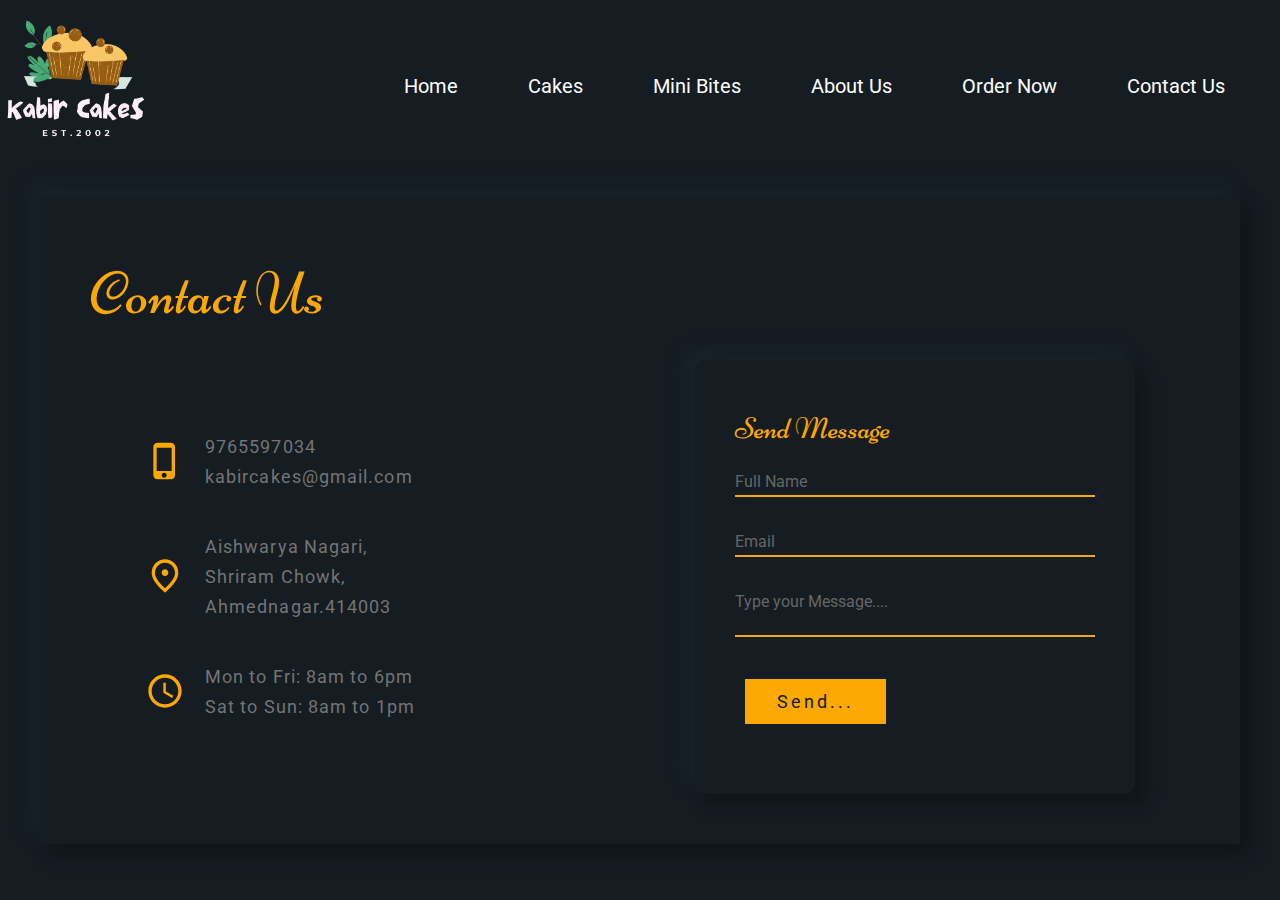
<file: Contact-Us/Contact-Us.html>
<!DOCTYPE html>
<html lang="en">
  <head>
    <meta charset="UTF-8" />
    <meta http-equiv="X-UA-Compatible" content="IE=edge" />
    <meta name="viewport" content="width=device-width, initial-scale=1.0" />
    <title>kabir Cakes</title>
    <link rel="stylesheet" href="../common-styles.css" />
    <link rel="stylesheet" href="Contact-Us.css" />
    <script src="../common-scripts.js" defer></script>
  </head>
  <body>
    <div class="navbar">
      <div class="nav-container">
        <div class="logo">
          <img src="../images/KabirCakesLogo.png" alt="logo" loading="lazy"/>
        </div>
        <div id="menuToggle">
          <input type="checkbox" />
          <span id="span1"></span>
          <span id="span2"></span>
          <span id="span3"></span>
        </div>
        <div class="navbar-links">
          <ul>
            <li><a href="../index.html">Home</a></li>
            <li><a href="../Cakes/Cakes.html">Cakes</a></li>
            <li><a href="../Mini-Bites/Mini-Bites.html">Mini Bites</a></li>
            <li><a href="../About-Us/About-Us.html">About Us</a></li>
            <li><a href="../Order-Now/Order-Now.html">Order Now</a></li>
            <li><a href="Contact-Us.html">Contact Us</a></li>
          </ul>
        </div>
      </div>
    </div>
    <section class="contact" id="contact">
      <div class="heading">
        <h2>Contact Us</h2>
      </div>
      <div class="Contact-container">
        <div class="contactInfo">
          <div class="box">
            <div class="icon">
              <img src="../svgs/Phone.svg" alt="contact info" loading="lazy"/>
            </div>
            <div class="text">
              <p>9765597034</p>
              <p>kabircakes@gmail.com</p>
            </div>
          </div>
          <div class="box">
            <div class="icon">
              <img src="../svgs/location.svg" alt="address" loading="lazy"/>
            </div>
            <div class="text">
              <p>
                Aishwarya Nagari,
                <p>Shriram Chowk, </p> 
                <p>Ahmednagar.414003</p>
              </p>
            </div>
          </div>
          <div class="box">
            <div class="icon">
              <img src="../svgs/clock.svg" alt="timing" loading="lazy"/>
            </div>
            <div class="text">
              <p>Mon to Fri: 8am to 6pm</p>
              <p>Sat to Sun: 8am to 1pm</p>
            </div>
          </div>
        </div>
        <div class="contactForm" >
          <form>
            <h2>Send Message</h2>
            <div class="inputBox">
              <input type="text" name="" required="required" />
              <span>Full Name</span>
            </div>
            <div class="inputBox">
              <input type="text" name="" required="required" />
              <span>Email</span>
            </div>
            <div class="inputBox">
              <textarea required="required"></textarea>
              <span>Type your Message....</span>
            </div>
            <a href="#" class="product-btn btn"> <span>Send...</span> </a>
          </form>
        </div>
      </div>
    </section>
  </body>
</html>
</file>
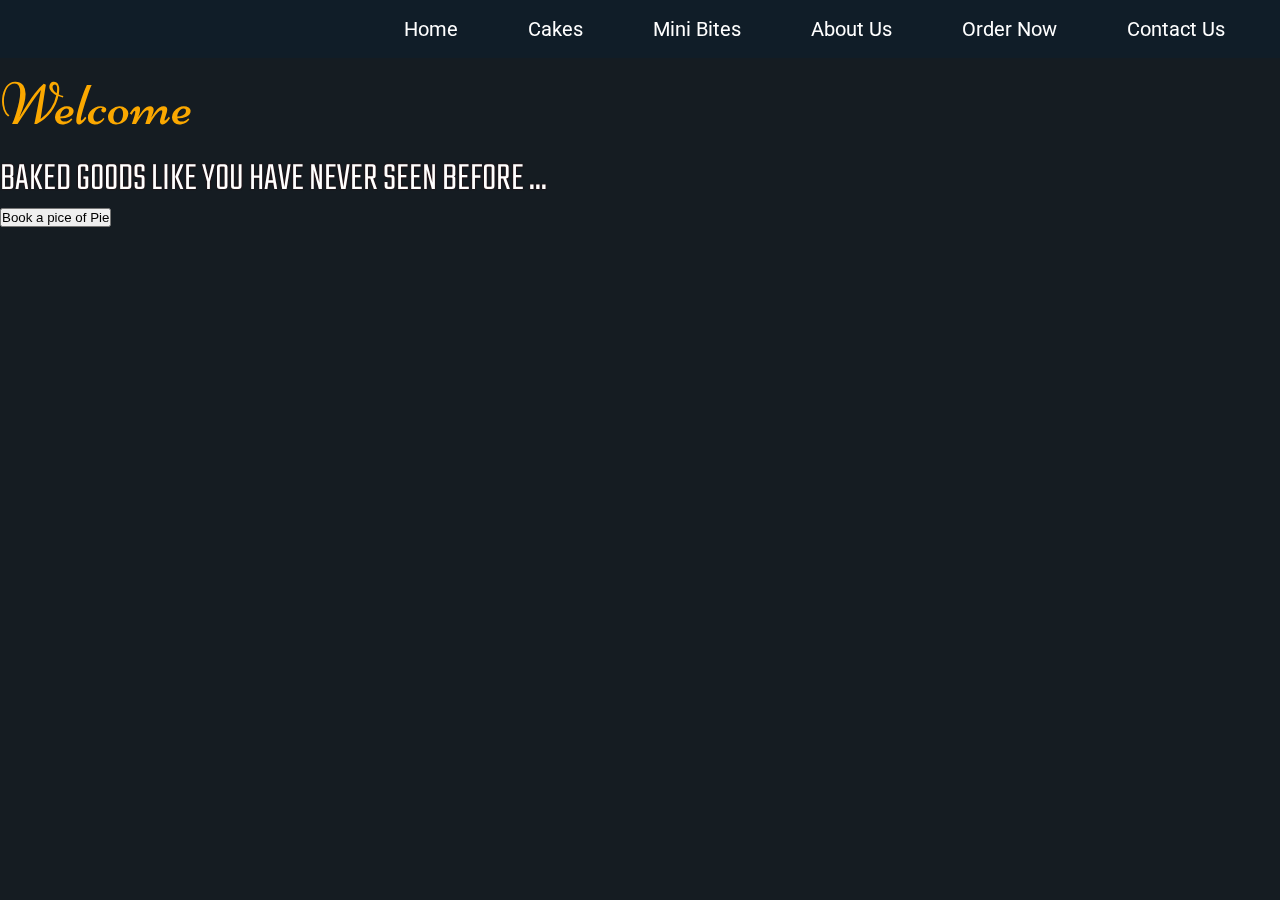
<file: Home-Page/index1.html>
<!DOCTYPE html>
<html lang="en">

<head>
    <meta charset="UTF-8">
    <meta http-equiv="X-UA-Compatible" content="IE=edge">
    <meta name="viewport" content="width=device-width, initial-scale=1.0">
    <title>Kabir Cakes</title>
    <!-- <link href="https://maxcdn.bootstrapcdn.com/font-awesome/4.2.0/css/font-awesome.min.css" rel="stylesheet"> -->
    <link rel="stylesheet" href="style.css">
    <!-- <link rel="stylesheet" href="https://cdnjs.cloudflare.com/ajax/libs/font-awesome/6.1.0/css/all.min.css" integrity="sha512-10/jx2EXwxxWqCLX/hHth/vu2KY3jCF70dCQB8TSgNjbCVAC/8vai53GfMDrO2Emgwccf2pJqxct9ehpzG+MTw==" crossorigin="anonymous" referrerpolicy="no-referrer" /> -->
</head>

<body>
    <section class="header">
        <div class="navbar">
            <div class="nav-container">
              <div class="logo">
                  <!-- <img src="./Home-cakes/kabirCakesLogo.png" alt="logo"> -->
              </div>
              <div id="menuToggle">
                <input type="checkbox" />
                <span id="span1"></span>
                <span id="span2"></span>
                <span id="span3"></span>
              </div>
              <div class="navbar-links">
                <ul>
                  <li><a href="">Home</a></li>
                  <li><a href="">Cakes</a></li>
                  <li><a href="">Mini Bites</a></li>
                  <li><a href="">About Us</a></li>
                  <li><a href="">Order Now</a></li>
                  <li><a href="">Contact Us</a></li>
                </ul>
              </div>
            </div>
          </div>
        </div>
        
        <div class="text-box">
            <h2>Welcome </h2>
            <h3>Baked goods like you have never seen before ...</h3>
            <button>Book a pice of Pie</button>
        </div>
    </section>

    <!-- Story -->
    <!-- <hr class="dashed">

    <section class="story" style="background-color:#151C22;">
        <div class="row">
            <div class="story-col1">
                <h2> Discovery</h2>
                <h1>Our Story</h1>
                <p>

                    "KABIR CAKES - We Spread Happiness...<br><br>

                    This is the authorised shop of Kabir Cakes. Here you may purchase the superior products manufactured
                    by Kabir Cakes™. Kabir Cakes is the best cake shop in Ahmednagar.

                    We sell the best cakes in Ahmednagar in terms of quality and freshness. Also, you may call us the
                    best bakery in Ahmednagar because the ultimate variety of products is nowhere to be found </p><br>

                <a href="" class="hero-btn1">Know More</a>


            </div>
            <div class="story-col2" style="  left: 700px;">
                <img src="Home-cakes/cakeImage1(1).jpg" alt="cake" width="460" height="300">
                <div class="layer">
                </div>



            </div>
        </div>
    </section> -->

    <!-- contact-info -->

    <!-- <section class="Contact" style="background-color: #151C22;">
        <div class="row">
            <div class="contact-col">
                <hr class="dashed">
                <i class="fa fa-clock-o "></i>
                <h3>Hours of Operation</h3>
                <p>Monday to Friday: 8:00am to 8:00pm<br>
                    Saturday to sunday:8:00am to 1:00pm</p>
                <hr class="dashed">

            </div>
            <div class="contact-col">
                <hr class="dashed">

                <i class="fa fa-map-marker " aria-hidden="true"></i>
                <h3>Our Location</h3>
                <p>Shriram chowk,Pipeline Road,<br>Ahemdnagar Maharashtra 414003</p>
                <hr class="dashed">

            </div>
            <div class="contact-col">
                <hr class="dashed">

                <i class="fa fa-mobile" aria-hidden="true"></i>
                <h3>Get in Touch</h3>
                <p>Mobile-1: +91 9765597034<br>
                    Mobile-2: +91 7798306888 </p>
                <hr class="dashed">

            </div>
        </div>
    </section> -->


    <!-- menu -->
    <!-- <section class="Menu" style=" background-color:#151C22;">
        <h2>Our Best Sellers</h2>
        <h1>The Menu </h1>
        <p>"Happiness is baking cookies,serving them,eating them, taking about them,reading about them,thinking about
            them,sharing them with you...."</p>
        <div class="row">
            <div class="Menu-col">
                <img src="Home-cakes/ChocolateCake.jpg">
                <div class="layer">
                    <h3>Chocolate cake</h3>
                    <hr>
                    <p>Makes the best impression on your sweet tooth loved ones on special
                        occasions with a lip smacking Chocolate cake....</p>
                    <a href="" class="hero-btn1">Buy Now</a>
                </div>
            </div>
            <div class="Menu-col">
                <img src="Home-cakes/VanillaCake.jpg">
                <div class="layer">
                    <h3>Vanilla cake</h3>
                    <hr>
                    <p>Vanillas are back in trend!
                        So, celebrate life and various special milestones of your loved ones life over this vanilla
                        cake...</p>
                    <a href="" class="hero-btn1">Buy Now</a>
                </div>
            </div>

            <div class="Menu-col">
                <img src="Home-cakes/Butterscotchcake.jpg">
                <div class="layer">
                    <h3>Butterscotch cake</h3>
                    <hr>
                    <p>Always and forever Delight!
                        This three moist and smooth cake and butterscotch cream is something not to be missed !</p>
                    <a href="" class="hero-btn1">Buy Now</a>
                </div>
            </div>
        </div>
    </section> -->



    <!-- Review -->

    <!-- <section class="Review" style=" background-color:#151C22;">
        <div class="container">
            <h3>What Our Customers Say!</h3>
            <h1>Customers Review</h1>
            <p>“ Twenty years from now you will be more disappointed by the things that you didn’t do than by the ones
                you did do. So throw off the bowlines. Sail away from the safe harbor. Catch the trade winds in your
                sails. Explore. Dream. Discover. ”
            </p>
        </div> -->

        <!-- footer -->

        <!-- <section class="footer" style="background-color: #151C22;">
            <div class="social">
                <a href="#"><i class="fab fa-facebook-f"></i></a>
                <a href="#"><i class="fab fa-instagram"></i></a>
                <a href="#"><i class="fab fa-whatsapp"></i></a>

            </div>

            <ul class="list">
                <li>
                    <a href="#">Home</a>
                </li>
                <li>
                    <a href="#">About Us</a>
                </li>
                <li>
                    <a href="#">Explore</a>
                </li>
                <li>
                    <a href="#">Order</a>
                </li>


            </ul>

            <p class="copyright">
                Kabir Cakes
            </p>

            <div class="subscribe">
                <h3> <strong>subscribe to our news letter </strong></h3>
                <input type="email" style="width: 250px;" placeholder="Enter your Email">
            </div>
        </section> -->

</body>

</html>
















</body>

</html>
</file>
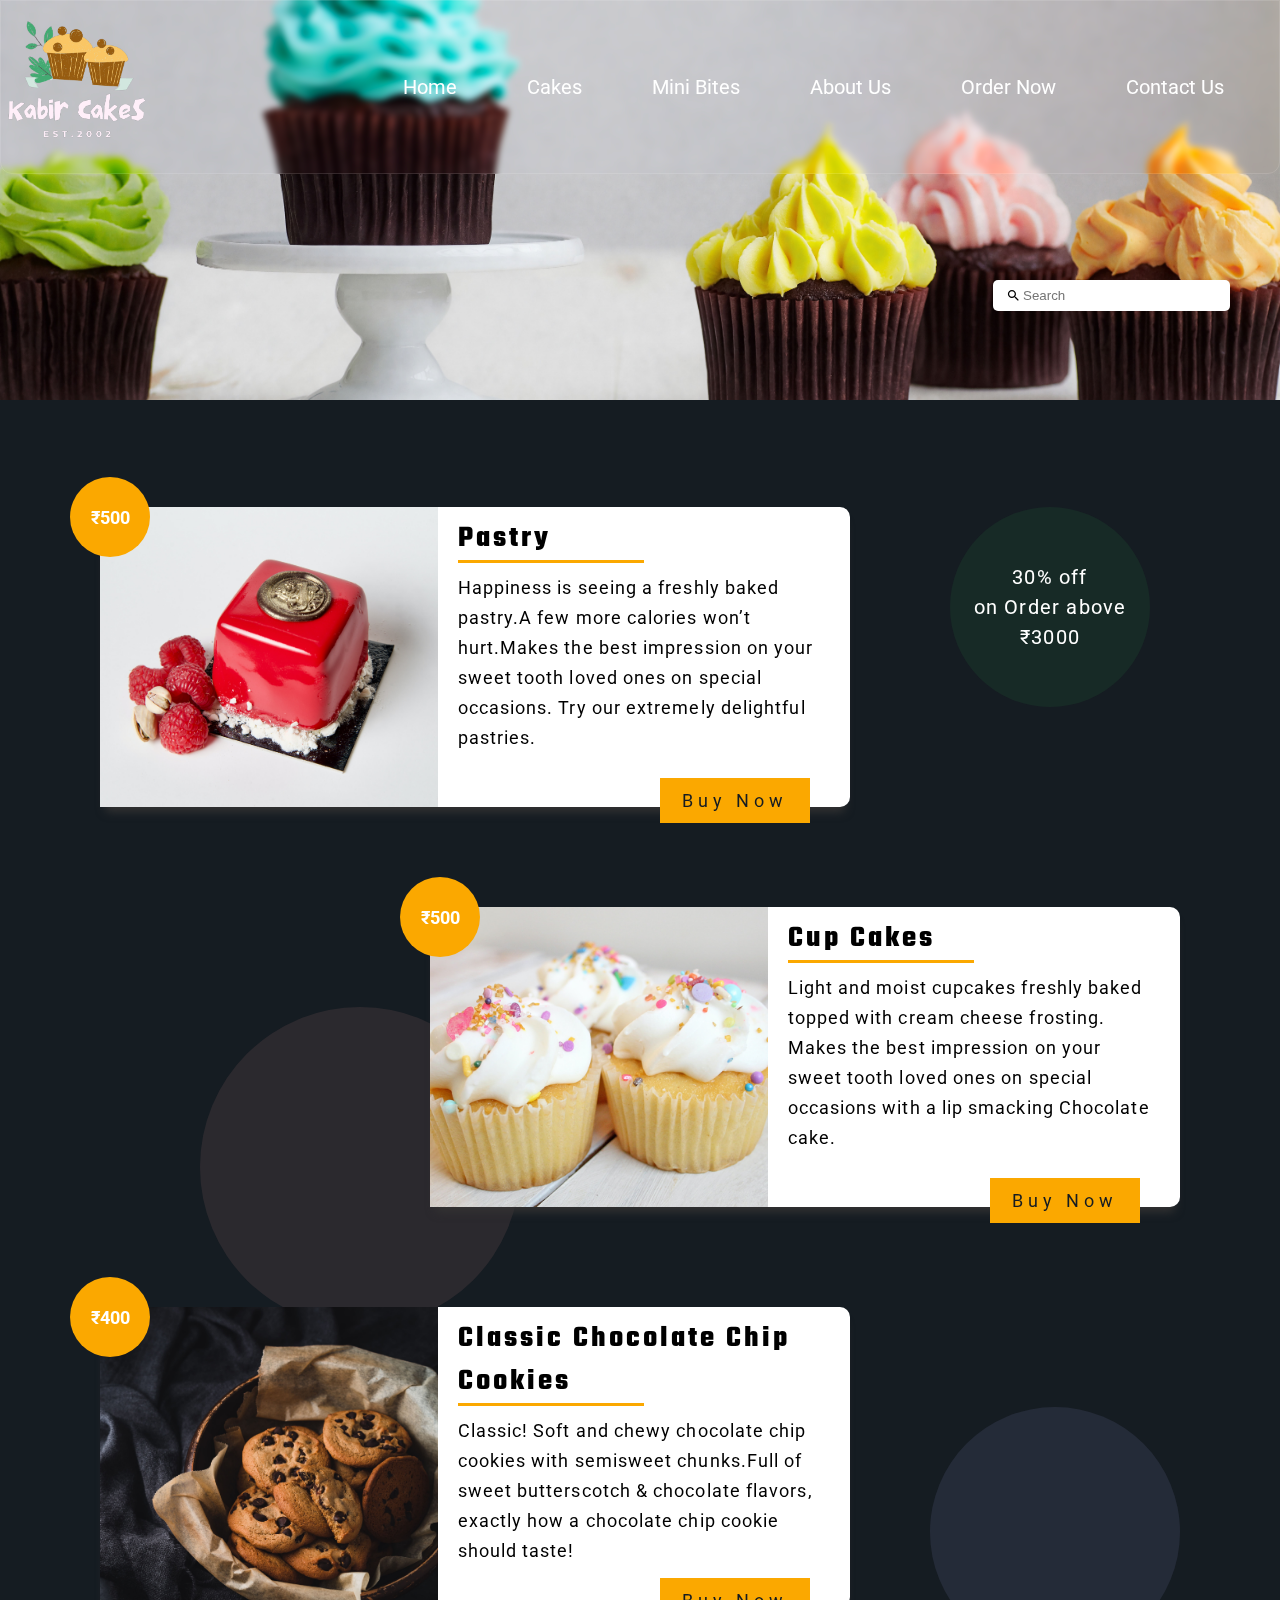
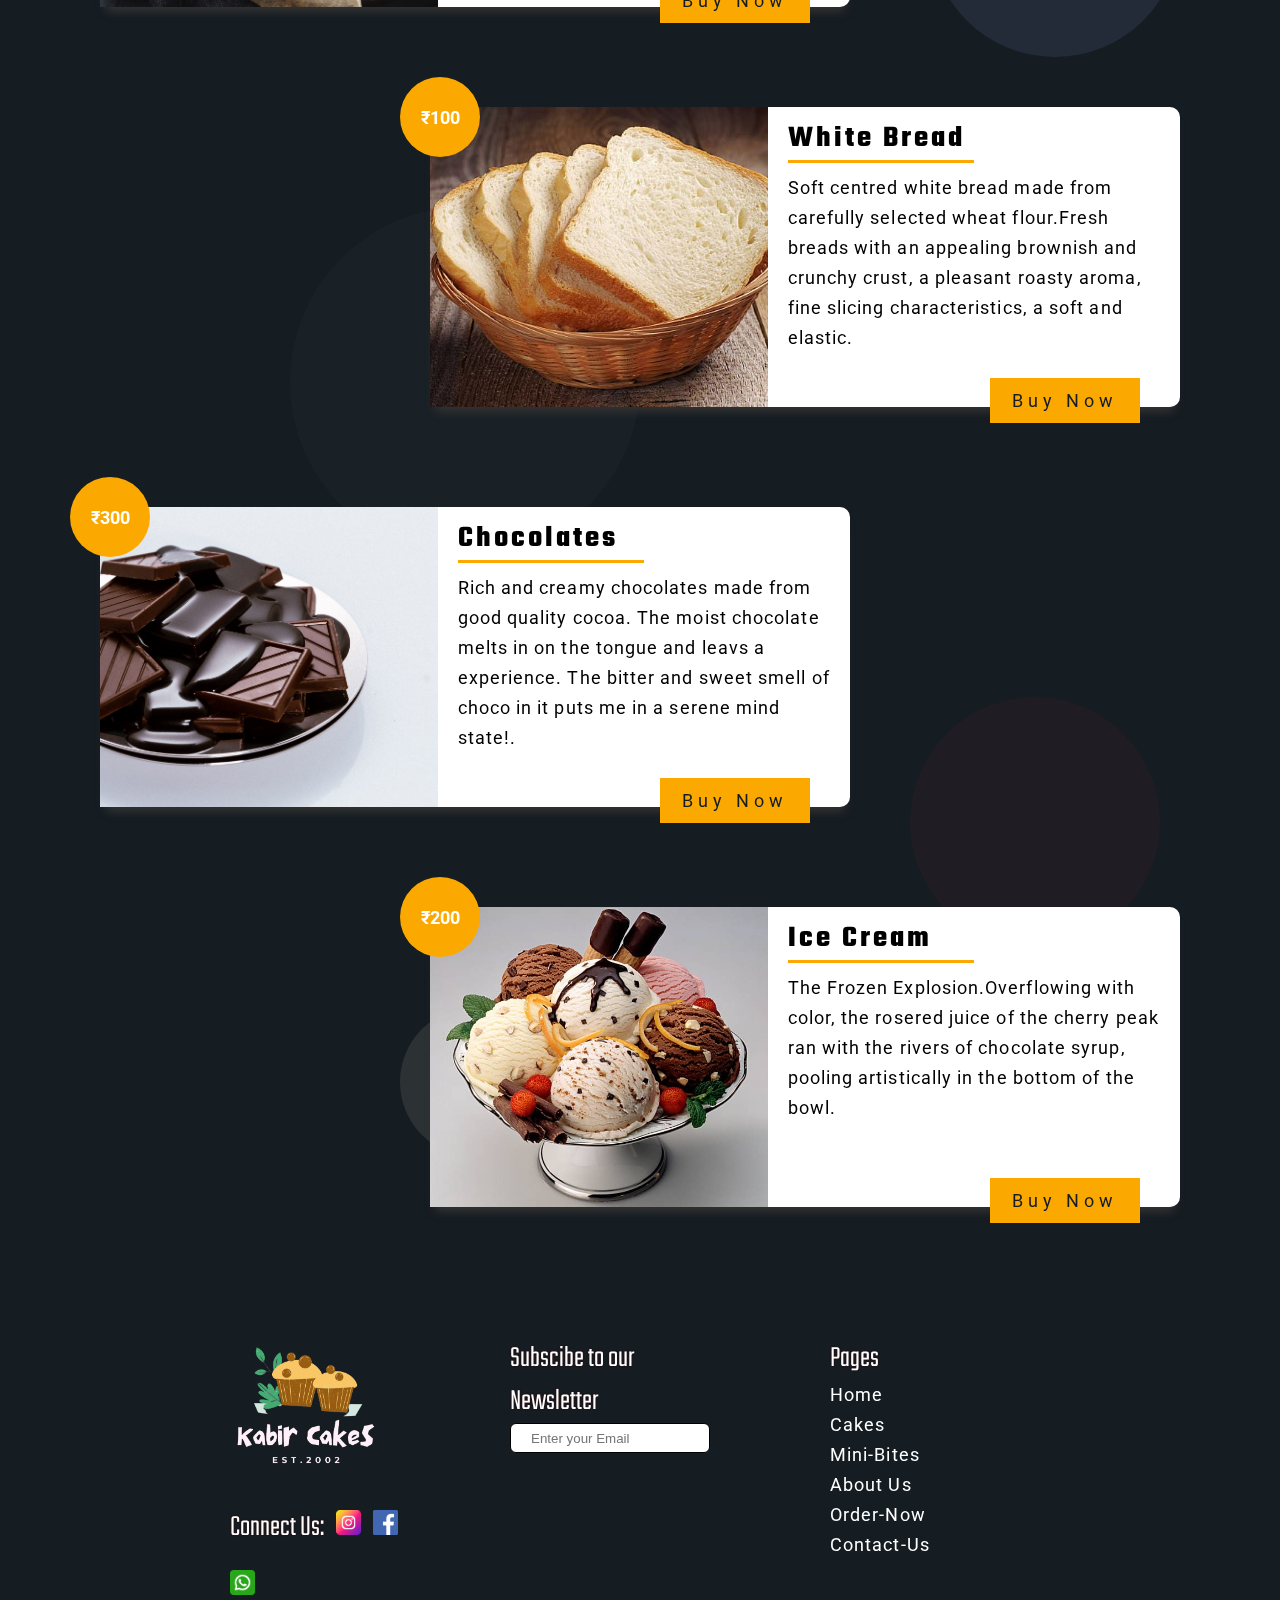
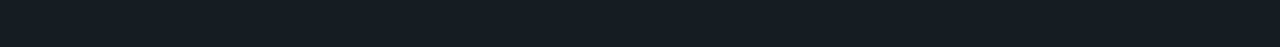
<file: Mini-Bites/Mini-Bites.html>
<!DOCTYPE html>
<html lang="en">
  <head>
    <meta charset="UTF-8" />
    <meta http-equiv="X-UA-Compatible" content="IE=edge" />
    <meta name="viewport" content="width=device-width, initial-scale=1.0" />
    <title>Products-Cakes</title>
    <link rel="stylesheet" href="../common-styles.css" />
    <link rel="stylesheet" href="Mini-Bites.css" />
    <script src="../common-scripts.js" defer></script>
  </head>

  <body>
    <section class="header-container">
      <img
        class="header-img"
        src="../images/mini-bites-header-img compressed.jpg"
        alt="Cakes-header-img"
        loading="lazy"
      />
      <div class="header">
        <div class="navbar">
          <div class="nav-container">
            <div class="logo">
              <img src="../images/KabirCakesLogo.png" alt="logo" loading="lazy"/>
            </div>
            <div id="menuToggle">
              <input type="checkbox" />
              <span id="span1"></span>
              <span id="span2"></span>
              <span id="span3"></span>
            </div>
            <div class="navbar-links">
              <ul>
                <li><a href="../index.html">Home</a></li>
                <li><a href="../Cakes/Cakes.html">Cakes</a></li>
                <li><a href="./Mini-Bites.html">Mini Bites</a></li>
                <li><a href="../About-Us/About-Us.html">About Us</a></li>
                <li><a href="../Order-Now/Order-Now.html">Order Now</a></li>
                <li><a href="../Contact-Us/Contact-Us.html">Contact Us</a></li>
              </ul>
            </div>
          </div>
        </div>
        <div class="tag-line">
          <h2>Our Delicious Cakes</h2>
          <h3>Life is too short to say no the cakes</h3>
        </div>
        <div class="search">
          <label>
            <input type="text" placeholder="Search" />
          </label>
        </div>
      </div>
    </section>

    <section class="products-container">
      <div class="product product-1">
        <div class="product__image">
          <span class="product__price">₹500</span>
          <img src="../images/pastry.jpg" loading="lazy"/>
        </div>
        <div class="product-text">
          <h1 class="product__title">Pastry</h1>
          <hr />
          <p>
            Happiness is seeing a freshly baked pastry.A few more calories won’t
            hurt.Makes the best impression on your sweet tooth loved ones on
            special occasions. Try our extremely delightful pastries.
          </p>
          <a href="../Order-Now/Order-Now.html" class="product-btn btn">
            <span>Buy Now</span>
          </a>
        </div>
      </div>
      <div class="product product-2">
        <div class="product__image">
          <span class="product__price">₹500</span>
          <img src="../images/cupCakes.jpg" loading="lazy"/>
        </div>
        <div class="product-text">
          <h1 class="product__title">Cup Cakes</h1>
          <hr />
          <p>
            Light and moist cupcakes freshly baked topped with cream cheese
            frosting. Makes the best impression on your sweet tooth loved ones
            on special occasions with a lip smacking Chocolate cake.
          </p>
          <a href="../Order-Now/Order-Now.html" class="product-btn btn">
            <span>Buy Now</span>
          </a>
        </div>
      </div>
      <div class="product product-3">
        <div class="product__image">
          <span class="product__price">₹400</span>
          <img src="../images/cookies.jpg" loading="lazy"/>
        </div>
        <div class="product-text">
          <h1 class="product__title">Classic Chocolate Chip Cookies</h1>
          <hr />
          <p>
            Classic! Soft and chewy chocolate chip cookies with semisweet
            chunks.Full of sweet butterscotch & chocolate flavors, exactly how a
            chocolate chip cookie should taste!
          </p>
          <a href="../Order-Now/Order-Now.html" class="product-btn btn">
            <span>Buy Now</span>
          </a>
        </div>
      </div>
      <div class="product product-4">
        <div class="product__image">
          <span class="product__price">₹100</span>
          <img src="../images/white bread.jpg" loading="lazy"/>
        </div>
        <div class="product-text">
          <h1 class="product__title">White Bread</h1>
          <hr />
          <p>
            Soft centred white bread made from carefully selected wheat
            flour.Fresh breads with an appealing brownish and crunchy crust, a
            pleasant roasty aroma, fine slicing characteristics, a soft and
            elastic.
          </p>
          <a href="../Order-Now/Order-Now.html" class="product-btn btn">
            <span>Buy Now</span>
          </a>
        </div>
      </div>
      <div class="product product-5">
        <div class="product__image">
          <span class="product__price">₹300</span>
          <img src="../images/chocolates.jpg" loading="lazy"/>
        </div>
        <div class="product-text">
          <h1 class="product__title">Chocolates</h1>
          <hr />
          <p>
            Rich and creamy chocolates made from good quality cocoa. The moist
            chocolate melts in on the tongue and leavs a experience. The bitter
            and sweet smell of choco in it puts me in a serene mind state!.
          </p>
          <a href="../Order-Now/Order-Now.html" class="product-btn btn">
            <span>Buy Now</span>
          </a>
        </div>
      </div>
      <div class="product product-6">
        <div class="product__image">
          <span class="product__price">₹200</span>
          <img src="../images/ice cream.jpg" loading="lazy"/>
        </div>
        <div class="product-text">
          <h1 class="product__title">Ice Cream</h1>
          <hr />
          <p>
            The Frozen Explosion.Overflowing with color, the rose­red juice of
            the cherry peak ran with the rivers of chocolate syrup, pooling
            artistically in the bottom of the bowl.
          </p>
          <a href="../Order-Now/Order-Now.html" class="product-btn btn">
            <span>Buy Now</span>
          </a>
        </div>
      </div>
      <div class="bg-circle firstCircle">
        <p>
          30% off <br />
          on Order above <br />
          ₹3000
        </p>
      </div>
      <div class="bg-circle secondCircle"></div>
      <div class="bg-circle thirdCircle"></div>
      <div class="bg-circle fourthCircle"></div>
      <div class="bg-circle fifthCircle"></div>
      <div class="bg-circle sixthCircle"></div>
    </section>
    <section class="footer-container">
      <div class="logo-social-media">
        <div class="footer-logo">
          <img src="../images/KabirCakesLogo.png" alt="logo" loading="lazy"/>
        </div>
        <div class="social-media-icons-footer">
          <h4 style="display: inline">Connect Us:</h4>
          <img src="../images/instagram.png" alt="insta logo" loading="lazy"/>
          <img src="../images/facebook.png" alt="insta logo" loading="lazy"/>
          <img src="../images/whatsapp.png" alt="insta logo" loading="lazy"/>
        </div>
      </div>
      <div class="newsLetter">
        <h4>Subscibe to our Newsletter</h4>
        <div class="news-letter-input">
          <input type="text" placeholder="Enter your Email" />
        </div>
      </div>

      <div class="pages-link">
        <h4>Pages</h4>
        <a href="../index.html"><p>Home</p></a>
        <a href="../Cakes/Cakes.html"><p>Cakes</p></a>
        <a href="../Mini-Bites/Mini-Bites.html"><p>Mini-Bites</p></a>
        <a href="../About-Us/About-Us.html"><p>About Us</p></a>
        <a href="../Order-Now/Order-Now.html"><p>Order-Now</p></a>
        <a href="../Contact-Us/Contact-Us.html"><p>Contact-Us</p></a>
      </div>
    </section>
  </body>
</html>
</file>
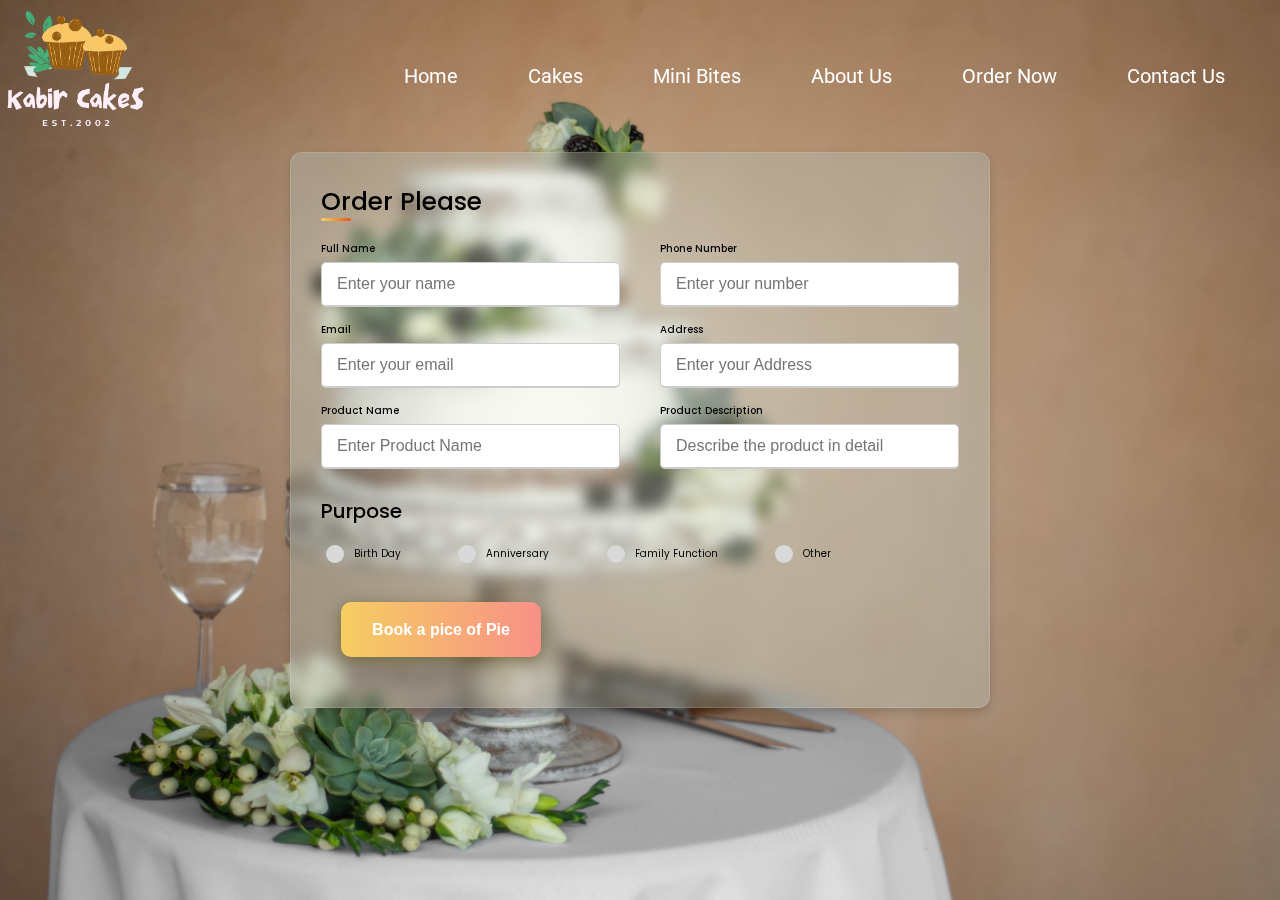
<file: Order-Now/Order-Now.html>
<!DOCTYPE html>
<html lang="en">
  <head>
    <meta charset="UTF-8" />
    <meta http-equiv="X-UA-Compatible" content="IE=edge" />
    <meta name="viewport" content="width=device-width, initial-scale=1.0" />
    <title>kabirCakes</title>
    <link rel="stylesheet" href="../common-styles.css" />
    <link rel="stylesheet" href="Order-Now.css" />
    <script src="../common-scripts.js" defer></script>
  </head>
  <body>
    <section class="hero">
      <div class="navbar">
        <div class="nav-container">
          <div class="logo">
            <img src="../images/KabirCakesLogo.png" alt="logo" loading="lazy" />
          </div>
          <div id="menuToggle">
            <input type="checkbox" />
            <span id="span1"></span>
            <span id="span2"></span>
            <span id="span3"></span>
          </div>
          <div class="navbar-links">
            <ul>
              <li><a href="../index.html">Home</a></li>
              <li><a href="../Cakes/Cakes.html">Cakes</a></li>
              <li><a href="../Mini-Bites/Mini-Bites.html">Mini Bites</a></li>
              <li><a href="../About-Us/About-Us.html">About Us</a></li>
              <li><a href="Order-Now.html">Order Now</a></li>
              <li><a href="../Contact-Us/Contact-Us.html">Contact Us</a></li>
            </ul>
          </div>
        </div>
      </div>

      <div class="container">
        <div class="title">Order Please</div>
        <div class="content">
          <form action="#">
            <div class="user-details">
              <div class="input-box">
                <span class="details">Full Name</span>
                <input type="text" placeholder="Enter your name" required />
              </div>
              <div class="input-box">
                <span class="details">Phone Number</span>
                <input type="text" placeholder="Enter your number" required />
              </div>
              <div class="input-box">
                <span class="details">Email</span>
                <input type="text" placeholder="Enter your email" required />
              </div>
              <div class="input-box">
                <span class="details">Address</span>
                <input type="text" placeholder="Enter your Address" required />
              </div>
              <div class="input-box">
                <span class="details">Product Name</span>
                <input type="text" placeholder="Enter Product Name" required />
              </div>
              <div class="input-box">
                <span class="details">Product Description</span>
                <input
                  type="text"
                  placeholder="Describe the product in detail"
                  required
                />
              </div>
            </div>
            <div class="function-details">
              <input type="radio" name="function" id="dot-1" />
              <input type="radio" name="function" id="dot-2" />
              <input type="radio" name="function" id="dot-3" />
              <input type="radio" name="function" id="dot-4" />
              <span class="function-title">Purpose</span>
              <div class="category">
                <label for="dot-1">
                  <span class="dot one"></span>
                  <span class="function">Birth Day</span>
                </label>
                <label for="dot-2">
                  <span class="dot two"></span>
                  <span class="function">Anniversary</span>
                </label>
                <label for="dot-3">
                  <span class="dot three"></span>
                  <span class="function">Family Function</span>
                </label>
                <label for="dot-4">
                  <span class="dot four"></span>
                  <span class="function">Other</span>
                </label>
              </div>
            </div>
            <button class="Main-btn colors">Book a pice of Pie</button>
          </form>
        </div>
      </div>
    </section>
  </body>
</html>
</file>
<file: Home-Page/style.css>
@import url("https://fonts.googleapis.com/css2?family=Niconne&family=Roboto&family=Teko:wght@300&display=swap");

:root {
  --font-family: -apple-system, BlinkMacSystemFont, "Segoe UI", Roboto, Oxygen,
    Ubuntu, Cantarell, "Open Sans", "Helvetica Neue", sans-serif;
  --small-font: 2rem;
  --normal-font: 6rem;
  --Large-font: 11rem;
  --bg-color: #151c22;
  --primary-color: #fba800;
  --secondary-color: #2b2b2b;
  --primary-shadow: 0 3px 10px rgba(0, 0, 0, 0.3);
  --secondary-shadow: 0 3px 10px #08fdd8c1;
  --bottom-margin: 0.5rem;
  --bottom-margin-2: 1rem;
  --line-height: 1.7rem;
  --transition: 0.3s;
}

* {
  margin: 0;
  padding: 0;
  box-sizing: border-box;
}

a {
  text-decoration: none;
  font-family: var(--font-family);
}

h1 {
  color: var(--primary-color);
  font-size: var(--Large-font);
  letter-spacing: 3px;
  font-weight: 500;
  text-shadow: 0 0 3px #1d2528;
}
h2 {
  margin: 1rem 0rem;
  font-family: "Niconne", cursive;
  font-weight: lighter;
  color: var(--primary-color);
  font-size: var(--normal-font);
}
h3 {
  margin: 0rem;
  color: white;
  font-weight: 200;
  text-transform: uppercase;
  font-size: 4rem;
  font-family: "Teko", sans-serif;
  text-shadow: 0 0 2px #320302f5;
}
h4 {
  color: white;
  font-family: "Teko", sans-serif;
  text-shadow: 0 0 2px #320302f5;
  font-size: 3rem;
  font-weight: 200;
}

p {
  font-family: -apple-system, BlinkMacSystemFont, "Segoe UI", Roboto, Oxygen,
    Ubuntu, Cantarell, "Open Sans", "Helvetica Neue", sans-serif;
  font-style: normal;
  font-weight: 400;
  font-size: 1.8rem;
  line-height: 30px;
  letter-spacing: 0.06em;
  color: white;
}

html {
  font-size: 10px;
  scroll-behavior: smooth;
}

body {
  font-family: var(--font-family);
  background-color: var(--bg-color);
}

ol,
ul {
  list-style: none;
}

section {
  margin-bottom: 5rem;
}

.btn {
  color: var(--bg-color);
  margin: 3rem 1rem;
  text-decoration: none;
  border: 2px solid var(--primary-color);
  background-color: var(--primary-color);
  border-radius: 0px;
  padding: 1rem 2rem;
  display: inline-block;
  font-family: roboto;
  font-size: 1.8rem;
  letter-spacing: 0.5rem;
  cursor: pointer;
  transition: all 0.5s;
}

.btn span {
  cursor: pointer;
  display: inline-block;
  position: relative;
  transition: 0.5s;
}

.btn span:after {
  content: "»";
  position: absolute;
  opacity: 0;
  top: 0;
  right: -20px;
  transition: 0.5s;
}

.btn:hover span {
  padding-right: 25px;
}

.btn:hover span:after {
  opacity: 1;
  right: 0;
}

.hero {
  z-index: 1;
  background-image: url("../images/heroImg.jpg");
  height: 100vh;
  -webkit-background-size: cover;
  background-size: cover;
  background-position: center;
  height: 100vh;
}

/* Navbar */

.logo img {
  height: 15rem;
}

.navbar {
  font-family: "Open Sans", sans-serif;
  /* position: sticky; */
  top: 0;
  left: 0;
  right: 0;
  /* box-shadow: var(--primary-shadow); */
}

.nav-container {
  display: flex;
  justify-content: space-between;
  align-items: center;
  padding: 1rem 0;
  transition: all var(--transition) ease-in-out;
  backdrop-filter: blur(0px) saturate(192%);
  -webkit-backdrop-filter: blur(0px) saturate(192%);
  background-color: rgba(255, 185, 47, 0);
}

.navbar-links {
  height: 100%;
}
.navbar-links ul {
  display: flex;
  list-style-type: none;
  align-items: center;
  justify-content: center;
}
.navbar-links ul li {
  font-size: var(--small-font);
  padding-right: 4rem;
  position: relative;
}
.navbar-links ul li a {
  transition: all var(--transition) ease-in-out;
  display: block;
  padding: 0.7rem 1.5rem;
  text-decoration: none;
  letter-spacing: 0rem;
  color: white;
  -webkit-transition: letter-spacing var(--transition) linear;
  -moz-transition: letter-spacing var(--transition) linear;
  -ms-transition: letter-spacing var(--transition) linear;
  -o-transition: letter-spacing var(--transition) linear;
  transition: letter-spacing var(--transition) linear;
}
.navbar-links ul li a:hover {
  letter-spacing: 0.4rem;
  color: var(--primary-color);
}

.navbar-links ul li a {
  display: inline-block;
  position: relative;
  color: white;
}

.navbar-links ul li a:after {
  content: "";
  position: absolute;
  width: 100%;
  transform: scaleX(0);
  height: 2px;
  bottom: 0;
  left: 0;
  background-color: var(--primary-color);
  transform-origin: bottom right;
  transition: transform 0.25s ease-out;
}

.navbar-links ul li a:hover:after {
  transform: scaleX(1);
  transform-origin: bottom left;
}

#menuToggle {
  position: absolute;
  top: 0.75rem;
  right: 1rem;
  display: none;
  flex-direction: column;
  justify-content: space-between;
  width: 30px;
  height: 21px;
}

#menuToggle input {
  width: 100%;
  height: 100%;
  position: absolute;
  cursor: pointer;
  opacity: 0; /* hide input */
  z-index: 1; /* top of the menu */
}

#menuToggle span {
  height: 0.3rem;
  width: 100%;
  background-color: white;
  border-radius: 10rem;
  -webkit-transition: all 0.5s cubic-bezier(0.08, 0.81, 0.87, 0.71);
  -moz-transition: all 0.5s cubic-bezier(0.08, 0.81, 0.87, 0.71);
  -ms-transition: all 0.5s cubic-bezier(0.08, 0.81, 0.87, 0.71);
  -o-transition: all 0.5s cubic-bezier(0.08, 0.81, 0.87, 0.71);
  transition: all 0.5s cubic-bezier(0.08, 0.81, 0.87, 0.71);
}

#span1 {
  transform-origin: 4px 0px;
}

#span3 {
  transform-origin: bottom right;
}

#menuToggle input:checked ~ #span1 {
  background-color: var(--primary-color);
  transform: rotate(45deg) translate(8px);
}
#menuToggle input:checked ~ #span2 {
  background-color: var(--primary-color);
  transform: rotate(495deg) translate(4px);
}
#menuToggle input:checked ~ #span3 {
  background-color: var(--primary-color);
  transform: rotate(45deg);
  opacity: 0;
}

.welcome-text {
  position: absolute;
  right: 12%;
  top: 30%;
  text-align: left;
  font-size: var(--Large-font);
}

.welcome-text h1 {
  font-family: "Niconne", cursive;
}
.tag-line {
  font-weight: bold;
  color: white;
  font-size: var(--small-font);
  text-shadow: 0 0 2px #320302f5;
}

.Main-btn {
  width: 200px;
  font-size: 16px;
  font-weight: 600;
  color: #fff;
  cursor: pointer;
  margin: 20px;
  height: 55px;
  text-align: center;
  border: none;
  background-size: 300% 100%;
  border-radius: 10px;
  -o-transition: all 0.4s ease-in-out;
  -webkit-transition: all 0.4s ease-in-out;
  transition: all 0.4s ease-in-out;
}
.Main-btn:hover {
  background-position: 100% 0;
  -o-transition: all 0.4s ease-in-out;
  -webkit-transition: all 0.4s ease-in-out;
  transition: all 0.4s ease-in-out;
}

.Main-btn:focus {
  outline: none;
}

.colors {
  background-image: linear-gradient(
    to right,
    #f5ce62,
    #b32f00,
    #fa7199,
    #e85a19
  );
  box-shadow: 0 4px 15px 0 rgba(61, 59, 1, 0.53);
}

/* Story */

.discover {
  margin: 5rem 16%;
  display: flex;
  flex-direction: row;
  flex-wrap: nowrap;
  justify-content: space-around;
  align-content: normal;
}

.story-text {
  display: block;
  flex: 1.5;
}

.story-img {
  display: flex;
  flex: 1;
  align-items: center;
  justify-content: flex-end;
}
.story-img img {
  border-radius: 10px;
  height: 25rem;
}

/* contact-info */

.contact-info-container {
  margin: 6rem 15rem;
  padding: 5rem 0rem;
  display: flex;
  flex-direction: row;
  align-items: center;
  justify-content: space-evenly;
  gap: 10rem;
  border-top: 2px solid #747474;
  border-bottom: 2px solid #747474;
}
.contact-info {
  display: flex;
  flex-direction: column;
  align-items: center;
  justify-content: center;
  gap: 2rem;
}
.contact-info img {
  height: 7rem;
  fill: var(--primary-color);
}
.contact-info h3 {
  font-size: 3rem;
  text-align: center;
}
.contact-info p {
  color: #747474;
  text-align: center;
}

/* Products */

.product-container {
  position: relative;
  padding: 0rem 6rem;
}
.product-heading {
  display: flex;
  flex-direction: column;
  align-items: center;
  justify-content: center;
}

.corousal {
  position: relative;
  display: flex;
  justify-content: left;
  overflow-x: scroll;
  margin: 1rem auto;
  width: 90%;
  cursor: grab;
  transform: scale(0.95);
  will-change: transform;
  transition: all 0.2s;
  user-select: none;
}
.corousal.active {
  cursor: grabbing;
  cursor: -webkit-grabbing;
  transform: scale(1);
}
.corousal::-webkit-scrollbar-track {
  box-shadow: inset 0 0 6px rgba(0, 0, 0, 0.3);
  border-radius: 10px;
  background-color: #f5f5f5;
  height: 50%;
}

.corousal::-webkit-scrollbar {
  border-radius: 10px;
  height: 1rem;
  width: 50%;
  background-color: #f5f5f5;
}

.corousal::-webkit-scrollbar-thumb {
  border-radius: 10px;
  box-shadow: inset 0 0 6px rgba(0, 0, 0, 0.3);
  background-color: var(--primary-color);
}

.product {
  position: relative;
  left: 0;
  margin: 5rem;
  min-width: 30rem;
  height: 47rem;
  border-radius: 1rem;
  background-color: #fff;
  box-shadow: 0 10px 10px -5px rgb(52, 51, 51);
}
.product:last-child {
  margin-right: 0px;
}
.product img {
  object-fit: cover;
  max-width: 100%;
  height: 45%;
  vertical-align: top;
}
.product-text {
  padding: 1rem 2rem 0rem 2rem;
}
.product p {
  margin: 0 0 1.5rem 0;
  color: black;
}
.product__image {
  border-top-right-radius: 0.8rem;
  padding: 0px;
  width: 100%;
  /* height: 50%; */
}
.product hr {
  border: 0;
  height: 3px;
  width: 50%;
  margin-bottom: 1rem;
  background-color: var(--primary-color);
}
.product__title {
  font-family: teko;
  font-size: 3rem;
  color: #000;
  text-shadow: none;
  font-weight: bold;
}
.product__price {
  position: absolute;
  display: flex;
  align-items: center;
  justify-content: center;
  top: -30px;
  left: -30px;
  width: 8rem;
  height: 8rem;
  background-color: var(--primary-color);
  color: #fff;
  border-radius: 50%;
  font-size: large;
  font-weight: bold;
}
.product btn {
  margin: 0px;
}
.product-btn {
  position: absolute;
  bottom: -4.6rem;
  right: 3rem;
}

/* Review */

.review-container {
  position: relative;
  box-shadow:  10px 10px 16px #101519,
             -10px -10px 16px #1a232b;
  margin: 15rem 15rem 8rem 15rem;
  padding: 4rem 8rem;
}
.review {
  padding: 0rem 8rem 2rem 8rem;
}
.review-start {
  height: 8rem;
}
.review-end {
  height: 4rem;
  position: absolute;
  right: 20%;
  bottom: 8%;
}

/* footer */

.footer-container {
  /* border: 1px solid white; */
  position: relative;
  display: flex;
  gap: 3rem;
  flex-direction: row;
  margin: 1rem 20rem;
}

.logo-social-media {
  flex: 1;
  padding: 3rem;
  display: flex;
  flex-direction: column;
}

.footer-logo img {
  height: 15rem;
}

.social-media-icons-footer {
  color: white;
  font: teko;
  font-size: 5rem;
}
.newsLetter {
  flex: 1;
  padding: 3rem;
}
.newsLetter input {
  border: 1px solid black;
  border-radius: 6px;
  padding: 0.5rem 2rem;
  height: 3rem;
  width: 20rem;
}
.social-media-icons-footer img {
  height: 2.5rem;
}

.pages-link {
  flex: 1;
  padding: 3rem 6rem;
}
.pages-link p {
  transition: var(--transition);
  cursor: pointer;
}
.pages-link p:hover {
  letter-spacing: 0.4rem;
  color: var(--primary-color);
}
.pages-link button{
  align-items: flex-end;
}

#myBtn {
  background-color: rgba(245, 222, 179, 0.252);
  border: none;
  border-radius: 50%;
  color: white;
  cursor: pointer;
  font-size: 16px;
  line-height: 48px;
  width: 5rem;
  position: fixed; /* Fixed/sticky position */
  bottom: 20px; /* Place the button at the bottom of the page */
  right: 30px; /* Place the button 30px from the right */
  z-index: 99;
}
#myBtn:hover{
  animation: upDown 2s ease  infinite;
}

@keyframes upDown{
  0%{bottom: 20px;}
  50%{bottom: 50px;}
  100%{bottom: 20px;}

}

@media (max-width: 1200px) {
  html {
    font-size: 7px;
  }
}

@media (max-width: 1000px) {
  html {
    font-size: 8px;
  }
  .tag-line {
    visibility: hidden;
  }
  .welcome-text {
    position: static;
    display: flex;
    flex-wrap: wrap;
    flex-direction: column;
    justify-content: center;
    align-items: center;
    gap: 6rem;
  }
  .discover {
    flex-direction: column;
  }
  .story-img {
    display: flex;
    align-items: center;
    justify-content: center;
  }

  .navbar {
    flex-direction: column;
    align-items: flex-start;
  }

  #menuToggle {
    display: flex;
  }

  .navbar-links {
    display: none;
    width: 100%;
  }

  .navbar-links ul {
    width: 100%;
    flex-direction: column;
  }

  .navbar-links ul li {
    text-align: center;
  }

  .navbar-links ul li a {
    padding: 0.5rem 1rem;
  }

  .navbar-links.active {
    display: flex;
  }

  .review-container {
    margin: 3rem;
    padding: 1rem;
  }
  .review {
    padding: 1rem;
  }

  .footer-container {
    margin: 2rem;
  }
  .review-end {
    display: none;
  }

  
}

@media (max-width: 800px) {
  .contact-info-container {
    display: flex;
    flex-direction: column;
    justify-content: center;
    align-items: center;
  }
  .contact-info-container {
    padding: 2rem 4rem;
    display: flex;
    flex-direction: column;
    justify-content: center;
    align-items: center;
  }
  #myBtn{
    visibility: hidden;
  }

  .review-container{
    margin: 2rem;
  }
  .footer-container {
    flex-direction: column;
    justify-content: center;
    align-items: center;
  }
}
</file>
<file: Cakes/style.css>
@import url("https://fonts.googleapis.com/css2?family=Niconne&family=Roboto&family=Teko:wght@300&display=swap");

:root {
  --font-family: -apple-system, BlinkMacSystemFont, "Segoe UI", Roboto, Oxygen,
    Ubuntu, Cantarell, "Open Sans", "Helvetica Neue", sans-serif;
  --small-font: 2rem;
  --normal-font: 6rem;
  --Large-font: 8rem;
  --bg-color: #151c22;
  --primary-color: #fba800;
  --secondary-color: #2b2b2b;
  --primary-shadow: 0 3px 10px rgba(0, 0, 0, 0.3);
  --secondary-shadow: 0 3px 10px #08fdd8c1;
  --bottom-margin: 0.5rem;
  --bottom-margin-2: 1rem;
  --line-height: 1.7rem;
  --transition: 0.3s;
}

* {
  margin: 0;
  padding: 0;
  box-sizing: border-box;
}

a {
  text-decoration: none;
  font-family: var(--font-family);
}

h1 {
  color: var(--primary-color);
  font-size: var(--Large-font);
  letter-spacing: 3px;
  font-weight: 500;
  text-shadow: 0 0 3px #1d2528;
}

h2 {
  font-family: "Teko", sans-serif;
  text-transform: uppercase;
  font-weight: lighter;
  color: var(--primary-color);
  font-size: var(--Large-font);
}

h3 {
  margin: 0rem;
  color: white;
  font-weight: 200;
  font-size: 4rem;
  font-family: "Teko", sans-serif;
  /* text-shadow: 0 0 2px #320302f5; */
}

h4 {
  color: white;
  font-family: "Teko", sans-serif;
  /* text-shadow: 0 0 2px #320302f5; */
  font-size: 3rem;
  font-weight: 200;
}

p {
  font-family: -apple-system, BlinkMacSystemFont, "Segoe UI", Roboto, Oxygen,
    Ubuntu, Cantarell, "Open Sans", "Helvetica Neue", sans-serif;
  font-style: normal;
  font-weight: 400;
  font-size: 1.8rem;
  line-height: 3rem;
  letter-spacing: 0.06em;
  color: white;
}

html {
  font-size: 10px;
  scroll-behavior: smooth;
}

body {
  font-family: var(--font-family);
  background-color: var(--bg-color);
  overflow-x: hidden;
}

ol,
ul {
  list-style: none;
}

section {
  margin-bottom: 5rem;
}

.btn {
  color: var(--bg-color);
  margin: 3rem 1rem;
  text-decoration: none;
  border: 2px solid var(--primary-color);
  background-color: var(--primary-color);
  border-radius: 0px;
  padding: 1rem 2rem;
  display: inline-block;
  font-family: roboto;
  font-size: 1.8rem;
  letter-spacing: 0.5rem;
  cursor: pointer;
  transition: all 0.5s;
}

.btn span {
  cursor: pointer;
  display: inline-block;
  position: relative;
  transition: 0.5s;
}

.btn span:after {
  content: "»";
  position: absolute;
  opacity: 0;
  top: 0;
  right: -20px;
  transition: 0.5s;
}

.btn:hover span {
  padding-right: 25px;
}

.btn:hover span:after {
  opacity: 1;
  right: 0;
}

/* Navbar */

.logo img {
  z-index: 10;
  height: 15rem;
}

.navbar {
  font-family: "Open Sans", sans-serif;
  /* position: sticky; */
  top: 0;
  left: 0;
  right: 0;

}

.navbar .nav-container {
  display: flex;
  justify-content: space-between;
  align-items: center;
  padding: 1rem 0;
  transition: all var(--transition) ease-in-out;
  backdrop-filter: blur(3px) saturate(157%);
  -webkit-backdrop-filter: blur(3px) saturate(157%);
  /* background-color: rgba(91, 91, 91, 0.06); */
  border-radius: 0px 0px 12px 12px;
  border: 1px solid rgba(255, 255, 255, 0.125);
}

.navbar-links {
  height: 100%;
}

.navbar-links ul {
  display: flex;
  list-style-type: none;
  align-items: center;
  justify-content: center;
}

.navbar-links ul li {
  font-size: var(--small-font);
  padding-right: 4rem;
  position: relative;
}

.navbar-links ul li a {
  transition: all var(--transition) ease-in-out;
  display: block;
  padding: 0.7rem 1.5rem;
  text-decoration: none;
  letter-spacing: 0rem;
  color: white;
  -webkit-transition: letter-spacing var(--transition) linear;
  -moz-transition: letter-spacing var(--transition) linear;
  -ms-transition: letter-spacing var(--transition) linear;
  -o-transition: letter-spacing var(--transition) linear;
  transition: letter-spacing var(--transition) linear;
}

.navbar-links ul li a:hover {
  letter-spacing: 0.4rem;
  color: var(--primary-color);
}

.navbar-links ul li a {
  display: inline-block;
  position: relative;
  color: white;
}

.navbar-links ul li a:after {
  content: "";
  position: absolute;
  width: 100%;
  transform: scaleX(0);
  height: 2px;
  bottom: 0;
  left: 0;
  background-color: var(--primary-color);
  transform-origin: bottom right;
  transition: transform 0.25s ease-out;
}

.navbar-links ul li a:hover:after {
  transform: scaleX(1);
  transform-origin: bottom left;
}

#menuToggle {
  position: absolute;
  top: 0.75rem;
  right: 1rem;
  display: none;
  flex-direction: column;
  justify-content: space-between;
  width: 30px;
  height: 21px;
}

#menuToggle input {
  width: 100%;
  height: 100%;
  position: absolute;
  cursor: pointer;
  opacity: 0;
  /* hide input */
  z-index: 1;
  /* top of the menu */
}

#menuToggle span {
  height: 0.3rem;
  width: 100%;
  background-color: white;
  border-radius: 10rem;
  -webkit-transition: all 0.5s cubic-bezier(0.08, 0.81, 0.87, 0.71);
  -moz-transition: all 0.5s cubic-bezier(0.08, 0.81, 0.87, 0.71);
  -ms-transition: all 0.5s cubic-bezier(0.08, 0.81, 0.87, 0.71);
  -o-transition: all 0.5s cubic-bezier(0.08, 0.81, 0.87, 0.71);
  transition: all 0.5s cubic-bezier(0.08, 0.81, 0.87, 0.71);
}

#span1 {
  transform-origin: 4px 0px;
}

#span3 {
  transform-origin: bottom right;
}

#menuToggle input:checked~#span1 {
  background-color: var(--primary-color);
  transform: rotate(45deg) translate(8px);
}

#menuToggle input:checked~#span2 {
  background-color: var(--primary-color);
  transform: rotate(495deg) translate(4px);
}

#menuToggle input:checked~#span3 {
  background-color: var(--primary-color);
  transform: rotate(45deg);
  opacity: 0;
}

.header-container {
  height: auto;
  width: 100vw;
}

.header {
  top: 0;
}

.header-img {
  height: 40rem;
  width: 100vw;
  z-index: -1;
  /* filter: opacity(50%) blur(0px); */
  object-fit: cover;
  position: absolute;
}

.tag-line {
  margin: 3rem;
}

label {
  position: absolute;
  top: 28rem;
  right: 5rem;
}

label:before {
  content: "";
  position: absolute;
  left: 10px;
  top: 0;
  bottom: 0;
  width: 20px;
  background: url("../svgs/search_black_24dp.svg") center / contain no-repeat;
  background-size: 1.5rem;

}

input {
  border: none;
  border-radius: 5px;
  padding: 8px 30px;
}

/* product */

.products-container {
  height: 245rem;
  position: relative;
}

.product {
  position: absolute;
  margin: 10rem;
  width: 75rem;
  height: 30rem;
  border-radius: 1rem;
  background-color: #fff;
  box-shadow: 0 10px 10px -5px rgb(52, 51, 51);
}

.product__image {
  border-top-right-radius: 0.8rem;
  padding: 0px;
  width: 45%;
  height: 100%;
}

.product img {
  object-fit: cover;
  width: 100%;
  height: 100%;
  vertical-align: top;
}

.product-text {
  position: absolute;
  left: 45%;
  top: 0;
  height: 100%;
  padding: 1rem 2rem 0rem 2rem;
}

.product p {
  margin: 0 0 1.5rem 0;
  color: black;
}

.product hr {
  border: 0;
  height: 3px;
  width: 50%;
  margin-bottom: 1rem;
  background-color: var(--primary-color);
}

.product__title {
  font-family: teko;
  font-size: 3rem;
  color: #000;
  text-shadow: none;
  font-weight: bold;
}

.product__price {
  position: absolute;
  display: flex;
  align-items: center;
  justify-content: center;
  top: -30px;
  left: -30px;
  width: 8rem;
  height: 8rem;
  background-color: var(--primary-color);
  color: #fff;
  border-radius: 50%;
  font-size: large;
  font-weight: bold;
}

.product btn {
  margin: 0px;
}

.product-btn {
  position: absolute;
  bottom: -4.6rem;
  right: 3rem;
}

.product-2 {
  margin: 5rem 10rem;
  right: 0rem;
  top: 45rem;
}

.product-3 {
  margin: 5rem 10rem;
  left: 0rem;
  top: 85rem;
}

.product-4 {
  margin: 5rem 10rem;
  right: 0rem;
  top: 125rem;
}

.product-5 {
  margin: 5rem 10rem;
  left: 0rem;
  top: 165rem;
}

.product-6 {
  margin: 5rem 10rem;
  right: 0rem;
  top: 205rem;
}


.bg-circle {
  display: flex;
  align-items: center;
  justify-content: center;
  z-index: -1;
  border-radius: 50%;
  color: white;
}

.bg-circle p {
  font-size: var(--small-font);
  font-weight: normal;
  text-align: center;
}

.firstCircle {
  background-color: hsla(136, 54%, 43%, 0.1);
  height: 200px;
  width: 200px;
  position: absolute;
  top: 100px;
  left: 95rem;
}

.secondCircle {
  height: 25vw;
  width: 25vw;
  border-radius: 50%;
  background-color: hsla(0, 87%, 79%, 0.1);
  position: absolute;
  left: 20rem;
  top: 60rem;
}

.thirdCircle {
  height: 250px;
  width: 250px;
  border-radius: 50%;
  background-color: hsla(238, 100%, 85%, 0.1);
  position: absolute;
  top: 100rem;
  right: 10rem;
}

.fourthCircle {
  height: 350px;
  width: 350px;
  border-radius: 50%;
  background-color: hsla(0, 0%, 29%, 0.1);
  position: absolute;
  top: 140rem;
  left: 29rem;
}

.fifthCircle {
  height: 250px;
  width: 250px;
  border-radius: 50%;
  background-color: hsla(0, 88%, 58%, 0.05);
  position: absolute;
  top: 189rem;
  left: 91rem;
}

/* footer */
.footer {
  margin: 5rem;
  position: relative;
  box-shadow: 10px 10px 16px #101519,
    -10px -10px 16px #1a232b;
}

.footer-tag-line{
  padding: 3rem;
  display: flex;
  flex-direction: column;
  gap: 0.5rem;
  position: absolute;
  top: 10rem;
  letter-spacing: 0.3rem;
}

.footer img {
  z-index: -1;
height: 50rem;
object-fit: cover;
  width: 100%;
}

.footer-tag-line .btn{
  right: auto;
  left: 3rem;
}


@media (max-width: 1200px) {
  html {
    font-size: 9px;
  }

  .bg-circle {
    display: none;
  }
  .footer-tag-line{
    top: 2rem;
  }

}

@media (max-width: 1000px) {
  .navbar {
    flex-direction: column;
    align-items: flex-start;
  }

  #menuToggle {
    display: flex;
  }

  .navbar-links {
    display: none;
    width: 100%;
  }

  .navbar-links ul {
    width: 100%;
    flex-direction: column;
  }

  .navbar-links ul li {
    text-align: center;
  }

  .navbar-links ul li a {
    padding: 0.5rem 1rem;
  }

  .navbar-links.active {
    display: flex;
  }

  .tag-line {
    visibility: hidden;
  }

}

@media (max-width: 850px) {
  html {
    font-size: 7px;
  }

  .products-container {
    height: auto;
    display: flex;
    flex-direction: column;
    justify-content: center;
    align-items: center;
  }

  .product {
    position: relative;
    top: 0;
    bottom: 0;
    margin: 5rem;
    width: 40rem;
    height: 60rem;
  }

  .product img {
    width: 100%;
    height: 45%;
  }

  .product-text {
    top: 45%;
    left: 0%;
    height: 55%;
  }

  .product__image {
    border-top-right-radius: 0.8rem;
    padding: 0px;
    width: 100%;
  }

  .footer-tag-line{
    display: none;
  }
}
</file>
<file: common-styles.css>
@import url("https://fonts.googleapis.com/css2?family=Niconne&family=Roboto&family=Teko:wght@300&display=swap");

:root {
  --font-family: -apple-system, BlinkMacSystemFont, "Segoe UI", Roboto, Oxygen,
    Ubuntu, Cantarell, "Open Sans", "Helvetica Neue", sans-serif;
  --small-font: 2rem;
  --normal-font: 6rem;
  --Large-font: 11rem;
  --bg-color: #151C22;
  --primary-color: #fba800;
  --secondary-color: #2b2b2b;
  --primary-shadow: 10px 10px 16px #101519,
  -10px -10px 16px #1a232b;

  --secondary-shadow: 0 3px 10px #08fdd8c1;
  --bottom-margin: 0.5rem;
  --bottom-margin-2: 1rem;
  --line-height: 1.7rem;
  --transition: 0.3s;
}

* {
  margin: 0;
  padding: 0;
  box-sizing: border-box;
}

a {
  text-decoration: none;
  font-family: var(--font-family);
}

h1 {
  color: var(--primary-color);
  font-size: var(--Large-font);
  letter-spacing: 3px;
  font-weight: 500;
  text-shadow: 0 0 3px #1d2528;
}
h2 {
  margin: 1rem 0rem;
  font-family: "Niconne", cursive;
  font-weight: lighter;
  color: var(--primary-color);
  font-size: var(--normal-font);
}
h3 {
  margin: 0rem;
  color: white;
  font-weight: 200;
  text-transform: uppercase;
  font-size: 4rem;
  font-family: "Teko", sans-serif;
  text-shadow: 0 0 2px #320302f5;
}
h4 {
  color: white;
  font-family: "Teko", sans-serif;
  text-shadow: 0 0 2px #320302f5;
  font-size: 3rem;
  font-weight: 200;
}

p {
  font-family: -apple-system, BlinkMacSystemFont, "Segoe UI", Roboto, Oxygen,
    Ubuntu, Cantarell, "Open Sans", "Helvetica Neue", sans-serif;
  font-style: normal;
  font-weight: 400;
  font-size: 1.8rem;
  line-height: 30px;
  letter-spacing: 0.06em;
  color: white;
}

html {
  font-size: 10px;
  scroll-behavior: smooth;
}

body {
  font-family: var(--font-family);
  background-color: var(--bg-color);
  overflow-x: hidden;
}

ol,
ul {
  list-style: none;
}

section {
  margin-bottom: 5rem;
}

.btn {
  color: var(--bg-color);
  margin: 3rem 1rem;
  text-decoration: none;
  border: 2px solid var(--primary-color);
  background-color: var(--primary-color);
  border-radius: 0px;
  padding: 1rem 2rem;
  display: inline-block;
  font-family: roboto;
  font-size: 1.8rem;
  letter-spacing: 0.5rem;
  cursor: pointer;
  transition: all 0.5s;
}

.btn span {
  cursor: pointer;
  display: inline-block;
  position: relative;
  transition: 0.5s;
}

.btn span:after {
  content: "»";
  position: absolute;
  opacity: 0;
  top: 0;
  right: -20px;
  transition: 0.5s;
}

.btn:hover span {
  padding-right: 25px;
}

.btn:hover span:after {
  opacity: 1;
  right: 0;
}

.hero {
  z-index: 1;
  background-image: url("../images/heroImg.jpg");
  height: 100vh;
  -webkit-background-size: cover;
  background-size: cover;
  background-position: center;
  height: 100vh;
}

/* Navbar */

.logo img {
  height: 15rem;
}

.navbar {
  font-family: "Open Sans", sans-serif;
  top: 0;
  left: 0;
  right: 0;
}

.nav-container {
  display: flex;
  justify-content: space-between;
  align-items: center;
  padding: 1rem 0;
  transition: all var(--transition) ease-in-out;
  backdrop-filter: blur(0px) saturate(192%);
  -webkit-backdrop-filter: blur(0px) saturate(192%);
  background-color: rgba(255, 185, 47, 0);
}

.navbar-links {
  height: 100%;
}
.navbar-links ul {
  display: flex;
  list-style-type: none;
  align-items: center;
  justify-content: center;
}
.navbar-links ul li {
  font-size: var(--small-font);
  padding-right: 4rem;
  position: relative;
}
.navbar-links ul li a {
  transition: all var(--transition) ease-in-out;
  display: block;
  padding: 0.7rem 1.5rem;
  text-decoration: none;
  letter-spacing: 0rem;
  color: white;
  -webkit-transition: letter-spacing var(--transition) linear;
  -moz-transition: letter-spacing var(--transition) linear;
  -ms-transition: letter-spacing var(--transition) linear;
  -o-transition: letter-spacing var(--transition) linear;
  transition: letter-spacing var(--transition) linear;
}
.navbar-links ul li a:hover {
  letter-spacing: 0.4rem;
  color: var(--primary-color);
}

.navbar-links ul li a {
  display: inline-block;
  position: relative;
  color: white;
}

.navbar-links ul li a:after {
  content: "";
  position: absolute;
  width: 100%;
  transform: scaleX(0);
  height: 2px;
  bottom: 0;
  left: 0;
  background-color: var(--primary-color);
  transform-origin: bottom right;
  transition: transform 0.25s ease-out;
}

.navbar-links ul li a:hover:after {
  transform: scaleX(1);
  transform-origin: bottom left;
}

#menuToggle {
  position: absolute;
  top: 0.75rem;
  right: 1rem;
  display: none;
  flex-direction: column;
  justify-content: space-between;
  width: 30px;
  height: 21px;
}

#menuToggle input {
  width: 100%;
  height: 100%;
  position: absolute;
  cursor: pointer;
  opacity: 0; /* hide input */
  z-index: 1; /* top of the menu */
}

#menuToggle span {
  height: 0.3rem;
  width: 100%;
  background-color: white;
  border-radius: 10rem;
  -webkit-transition: all 0.5s cubic-bezier(0.08, 0.81, 0.87, 0.71);
  -moz-transition: all 0.5s cubic-bezier(0.08, 0.81, 0.87, 0.71);
  -ms-transition: all 0.5s cubic-bezier(0.08, 0.81, 0.87, 0.71);
  -o-transition: all 0.5s cubic-bezier(0.08, 0.81, 0.87, 0.71);
  transition: all 0.5s cubic-bezier(0.08, 0.81, 0.87, 0.71);
}

#span1 {
  transform-origin: 4px 0px;
}

#span3 {
  transform-origin: bottom right;
}

#menuToggle input:checked ~ #span1 {
  background-color: var(--primary-color);
  transform: rotate(45deg) translate(8px);
}
#menuToggle input:checked ~ #span2 {
  background-color: var(--primary-color);
  transform: rotate(495deg) translate(4px);
}
#menuToggle input:checked ~ #span3 {
  background-color: var(--primary-color);
  transform: rotate(45deg);
  opacity: 0;
}

/* Footer */

.footer-container {
  /* border: 1px solid white; */
  position: relative;
  display: flex;
  gap: 3rem;
  flex-direction: row;
  margin: 1rem 20rem;
}

.logo-social-media {
  flex: 1;
  padding: 3rem;
  display: flex;
  flex-direction: column;
}

.footer-logo img {
  height: 15rem;
}

.social-media-icons-footer {
  color: white;
  font: teko;
  font-size: 5rem;
}
.newsLetter {
  flex: 1;
  padding: 3rem;
}
.newsLetter input {
  border: 1px solid black;
  border-radius: 6px;
  padding: 0.5rem 2rem;
  height: 3rem;
  width: 20rem;
}
.social-media-icons-footer img {
  height: 2.5rem;
}

.pages-link {
  flex: 1;
  padding: 3rem 6rem;
}
.pages-link p {
  transition: var(--transition);
  cursor: pointer;
}
.pages-link p:hover {
  letter-spacing: 0.4rem;
  color: var(--primary-color);
}

.pages-link button{
  align-items: flex-end;
}

#myBtn {
  background-color: rgba(245, 222, 179, 0.252);
  border: none;
  border-radius: 50%;
  color: white;
  cursor: pointer;
  font-size: 16px;
  line-height: 48px;
  width: 5rem;
  position: fixed; /* Fixed/sticky position */
  bottom: 20px; /* Place the button at the bottom of the page */
  right: 30px; /* Place the button 30px from the right */
  z-index: 99;
}
#myBtn:hover{
  animation: upDown 2s ease  infinite;
}

@keyframes upDown{
  0%{bottom: 20px;}
  50%{bottom: 50px;}
  100%{bottom: 20px;}

}

@media (max-width: 1200px) {
  html {
    font-size: 7px;
  }
}

@media (max-width: 1000px) {
    html {
      font-size: 8px;
    }
    .navbar {
      flex-direction: column;
      align-items: flex-start;
    }
  
    #menuToggle {
      display: flex;
    }
  
    .navbar-links {
      display: none;
      width: 100%;
    }
  
    .navbar-links ul {
      width: 100%;
      flex-direction: column;
    }
  
    .navbar-links ul li {
      text-align: center;
    }
  
    .navbar-links ul li a {
      padding: 0.5rem 1rem;
    }
  
    .navbar-links.active {
      display: flex;
    }
    .footer-container {
      margin: 2rem;
    }
    
  }
  @media (max-width: 800px) {
    #myBtn{
      visibility: hidden;
    }
    .footer-container {
      flex-direction: column;
      justify-content: center;
      align-items: center;
    }
  }
</file>
<file: About-Us/About-Us.css>
.nav-container{
    backdrop-filter: none;
}
hr{
    background-color: #FFFFFF;
    height: 2px;
    width: 60rem;
}
.story hr{
    margin-bottom: 2rem;
    height: 0.5rem;
    width: 10rem;
    background-color: var(--primary-color);
    border: none;
}
h3{
    text-transform:capitalize;
    font-size: 7rem;
    letter-spacing: 1rem;
}
.text h4, .hire h4{
    font-size: 6rem;
    color: black;
    text-shadow: none;
    letter-spacing: 0.5rem;
}
h5{
    font-size: 3.5rem;
    font-family:   'Roboto', Oxygen, Ubuntu, Cantarell, 'Open Sans', 'Helvetica Neue', sans-serif;
    color: black;
    letter-spacing: 0.5rem;
    font-weight: normal;
}
p{
    font-size: 2rem;
}
.para-1 p{
    font-size: 2.3rem;
    max-width: 90rem;
    text-align: center;
letter-spacing: 0.2rem;
line-height: 4rem;
padding: 4rem;
box-shadow: var(--primary-shadow);
}
.para-2 p{
    font-family: teko, -apple-system, BlinkMacSystemFont, 'Segoe UI', Roboto, Oxygen, Ubuntu, Cantarell, 'Open Sans', 'Helvetica Neue', sans-serif;
    font-weight:500;
    box-shadow: var(--primary-shadow);
    padding: 4rem;
    font-size: 3rem;
    max-width: 80rem;
    text-align: center;
letter-spacing: 0.5rem;
line-height: 4rem;

}

.about-us-overview{
    gap: 5rem;
    display: flex;
    flex-direction: column;
    justify-content: center;
    align-items: center;
}

.img-text{
    background-color: #FFF4F7;
    width: 80vw;
    height: 20rem;
    display: flex;
    flex-direction: row;
    
}
.text{
    display: flex;
    flex-grow: 5;
    flex-direction: column;
    align-items: center;
    justify-content: center;
    text-align: center;
}
.image{
    padding: 1rem;
    display: flex;
    justify-content: center;
    flex-grow: 1;
}
.image img{
    object-position: top;
    object-fit: cover;
    height: 100%;
    width: 40rem;
    border-radius: 2rem;
}

.story{
    padding: 5rem;
    margin: 8rem;
    box-shadow: var(--primary-shadow);
}
.hire{
    margin: auto;
    padding: 5rem;
    box-shadow: var(--primary-shadow);
    max-width: 100rem;
    margin-bottom: 5rem;
}
.hire h4{
    color: white;
}

@media (max-width: 900px) {
    .image{
        display: none;
    }
    section{
        margin: 3rem;
    }
    .story{
        margin: 3rem;
    }
    .hire{
        margin: 3rem;
    }
    hr{
        width: 20rem;
    }
    .text h4{
        font-size: 3rem;
    }
    h3{
        font-size: 5rem;
    }
}
</file>
<file: Cakes/Cakes.css>
h2 {
  font-family: "Teko", sans-serif;
  text-transform: uppercase;
  font-weight: lighter;
  color: var(--primary-color);
  font-size: 6rem;
}

h3 {
  margin: 0rem;
  color: white;
  font-weight: 200;
  font-size: 4rem;
  font-family: "Teko", sans-serif;
}

.navbar .nav-container {
  backdrop-filter: blur(3px) saturate(157%);
  -webkit-backdrop-filter: blur(3px) saturate(157%);
  border-radius: 0px 0px 12px 12px;
  border: 1px solid rgba(255, 255, 255, 0.125);
}

.header-container {
  height: auto;
  width: 100vw;
}

.header {
  top: 0;
}

.header-img {
  height: 40rem;
  width: 100vw;
  z-index: -1;
  /* filter: opacity(50%) blur(0px); */
  object-fit: cover;
  position: absolute;
}

.tag-line {
  margin: 3rem;
}

label {
  position: absolute;
  top: 28rem;
  right: 5rem;
}

label:before {
  content: "";
  position: absolute;
  left: 10px;
  top: 0;
  bottom: 0;
  width: 20px;
  background: url("../svgs/search_black_24dp.svg") center / contain no-repeat;
  background-size: 1.5rem;

}

input {
  border: none;
  border-radius: 5px;
  padding: 8px 30px;
}

/* product */

.products-container {
  height: 245rem;
  position: relative;
}

.product {
  position: absolute;
  margin: 10rem;
  width: 75rem;
  height: 30rem;
  border-radius: 1rem;
  background-color: #fff;
  box-shadow: 0 10px 10px -5px rgb(52, 51, 51);
}

.product__image {
  border-top-right-radius: 0.8rem;
  padding: 0px;
  width: 45%;
  height: 100%;
}

.product img {
  object-fit: cover;
  width: 100%;
  height: 100%;
  vertical-align: top;
}

.product-text {
  position: absolute;
  left: 45%;
  top: 0;
  height: 100%;
  padding: 1rem 2rem 0rem 2rem;
}

.product p {
  margin: 0 0 1.5rem 0;
  color: black;
}

.product hr {
  border: 0;
  height: 3px;
  width: 50%;
  margin-bottom: 1rem;
  background-color: var(--primary-color);
}

.product__title {
  font-family: teko;
  font-size: 3rem;
  color: #000;
  text-shadow: none;
  font-weight: bold;
}

.product__price {
  position: absolute;
  display: flex;
  align-items: center;
  justify-content: center;
  top: -30px;
  left: -30px;
  width: 8rem;
  height: 8rem;
  background-color: var(--primary-color);
  color: #fff;
  border-radius: 50%;
  font-size: large;
  font-weight: bold;
}

.product btn {
  margin: 0px;
}

.product-btn {
  position: absolute;
  bottom: -4.6rem;
  right: 3rem;
}

.product-2 {
  margin: 5rem 10rem;
  right: 0rem;
  top: 45rem;
}

.product-3 {
  margin: 5rem 10rem;
  left: 0rem;
  top: 85rem;
}

.product-4 {
  margin: 5rem 10rem;
  right: 0rem;
  top: 125rem;
}

.product-5 {
  margin: 5rem 10rem;
  left: 0rem;
  top: 165rem;
}

.product-6 {
  margin: 5rem 10rem;
  right: 0rem;
  top: 205rem;
}


.bg-circle {
  display: flex;
  align-items: center;
  justify-content: center;
  z-index: -1;
  border-radius: 50%;
  color: white;
}

.bg-circle p {
  font-size: var(--small-font);
  font-weight: normal;
  text-align: center;
}

.firstCircle {
  background-color: hsla(136, 54%, 43%, 0.1);
  height: 200px;
  width: 200px;
  position: absolute;
  top: 100px;
  left: 95rem;
}

.secondCircle {
  height: 25vw;
  width: 25vw;
  border-radius: 50%;
  background-color: hsla(0, 87%, 79%, 0.1);
  position: absolute;
  left: 20rem;
  top: 60rem;
}

.thirdCircle {
  height: 250px;
  width: 250px;
  border-radius: 50%;
  background-color: hsla(238, 100%, 85%, 0.1);
  position: absolute;
  top: 100rem;
  right: 10rem;
}

.fourthCircle {
  height: 350px;
  width: 350px;
  border-radius: 50%;
  background-color: hsla(0, 0%, 29%, 0.1);
  position: absolute;
  top: 140rem;
  left: 29rem;
}

.fifthCircle {
  height: 250px;
  width: 250px;
  border-radius: 50%;
  background-color: hsla(0, 88%, 58%, 0.05);
  position: absolute;
  top: 189rem;
  left: 91rem;
}

.sixthCircle {
  height: 150px;
  width: 150px;
  border-radius: 50%;
  background-color: hsla(40, 89%, 89%,0.1);
  position: absolute;
  top: 220rem;
  left: 40rem;
}

/* footer */
.footer {
  margin: 5rem;
  position: relative;
  box-shadow: var(--primary-shadow) ;
}

.footer-tag-line{
  padding: 3rem;
  display: flex;
  flex-direction: column;
  gap: 0.5rem;
  position: absolute;
  top: 10rem;
  letter-spacing: 0.3rem;
}

.footer img {
  z-index: -1;
height: 50rem;
object-fit: cover;
  width: 100%;
}

.footer-tag-line .btn{
  right: auto;
  left: 3rem;
}


@media (max-width: 1200px) {
  html {
    font-size: 9px;
  }

  .bg-circle {
    display: none;
  }
  .footer-tag-line{
    top: 2rem;
  }

}

@media (max-width: 1000px) {
  .tag-line {
    visibility: hidden;
  }
  .footer  {
    display: none;
  }

}

@media (max-width: 850px) {
  html {
    font-size: 7px;
  }

  .products-container {
    height: auto;
    display: flex;
    flex-direction: column;
    justify-content: center;
    align-items: center;
  }

  .product {
    position: relative;
    top: 0;
    bottom: 0;
    margin: 5rem;
    width: 40rem;
    height: 60rem;
  }

  .product img {
    width: 100%;
    height: 45%;
  }

  .product-text {
    top: 45%;
    left: 0%;
    height: 55%;
  }

  .product__image {
    border-top-right-radius: 0.8rem;
    padding: 0px;
    width: 100%;
  }
  .product__price{
    font-weight: normal;
  }

  .footer-tag-line{
    display: none;
  }
}
</file>
<file: Contact-Us/Contact-Us.css>
.nav-container{
    backdrop-filter: none;
}
p{
    color: #747474;
}
.btn{

    padding: 1rem 3rem;
    letter-spacing: 0.3rem;
}
.contact {
    box-shadow: var(--primary-shadow);
    padding: 5rem;
    max-width: 120rem;
    margin: 2.5rem auto;
    position: relative;
    flex-direction: column;
  }
  
  .Contact-container {
    width: 100%;
    display: flex;
    flex-direction: row;
    flex-wrap: wrap;
    justify-content: center;
    align-items: center;
    margin-top: 3rem;
  }
  
  .Contact-container .contactInfo {
    width: 50%;
    display: flex;
    flex-direction: column;
  }
  
  .Contact-container .contactInfo .box {
    position: relative;
    padding: 2rem 0;
    display: flex;
    align-items: center;
  }
  
  .Contact-container .contactInfo .box .icon img {
    height: 4rem;
  fill: var(--primary-color);
  }
  
  .Contact-container .contactInfo .box .text {
    display: flex;
    margin-left: 2rem;
    font-size: 1.6rem;
    color: #fff;
    flex-direction: column;
    font-weight: 300;
  }
  
  .Contact-container .contactInfo .box .text h3 {
    font-weight: 500;
    color: var(--primary-color);
  }
  
  .contactForm {
    width: 40%;
    padding: 4rem;
    background-color: var(--bg-color);
    box-shadow: var(--primary-shadow);
    border-radius: 1rem;
  }
  
  .contactForm h2 {
    font-size: 3rem;
    color: var(--primary-color);
    font-weight: 500;
  }
  
  .contactForm .inputBox {
    position: relative;
    width: 100%;
    margin-top: 1rem;
  }
  
  .contactForm .inputBox input,
  .contactForm .inputBox textarea {
    width: 100%;
    padding: 0.5rem 0;
    font-size: 1.6rem;
    margin: 1rem 0;
    border: none;
    border-bottom: 2px solid var(--primary-color);
    outline: none;
    resize: none;
    background-color: var(--bg-color);
    color: white;
  }
  
  .contactForm .inputBox span {
    position: absolute;
    left: 0;
    padding: 0.5rem 0;
    font-size: 1.6rem;
    margin: 1rem 0;
    pointer-events: none;
    transition: 0.5s;
    color: #666;
  }
  
  .contactForm .inputBox input:focus ~ span,
  .contactForm .inputBox input:valid ~ span,
  .contactForm .inputBox textarea:focus ~ span,
  .contactForm .inputBox textarea:valid ~ span {
    color: #666;
    font-size: 1.2rem;
    transform: translateY(-2rem);
  }
  
  .contactForm .inputBox input[type="submit"] {
    width: 10rem;
    background: #484b39;
    color: #fff;
    border: none;
    cursor: pointer;
    padding: 1rem;
    font-size: 1.8rem;
  }

  @media (max-width: 950px) {
    
    .contact {
      padding: 3rem;
      margin: 2rem;
    }
    .contact-container {
      flex-direction: column;
    }
    .contact-container .contactInfo {
      margin-bottom: 4rem;
    }
    .contact-container .contactInfo,
    .contactForm {
        min-width: 70%;
      margin: 2rem;
    }
     .icon img {
        width: 3rem;
    }
}
@media (max-width: 950px) {
  .contact-container .contactInfo,
    .contactForm {
        min-width: 100%;
      margin: 2rem;
    }
  }
</file>
<file: Mini-Bites/Mini-Bites.css>
h2 {
  font-family: "Teko", sans-serif;
  text-transform: uppercase;
  font-weight: lighter;
  color: var(--primary-color);
  font-size: 6rem;
}

h3 {
  margin: 0rem;
  color: white;
  font-weight: 200;
  font-size: 4rem;
  font-family: "Teko", sans-serif;
}

.navbar .nav-container {
  backdrop-filter: blur(3px) saturate(157%);
  -webkit-backdrop-filter: blur(3px) saturate(157%);
  border-radius: 0px 0px 12px 12px;
  border: 1px solid rgba(255, 255, 255, 0.125);
}

.header-container {
  height: auto;
  width: 100vw;
}

.header {
  top: 0;
}

.header-img {
  height: 40rem;
  width: 100vw;
  z-index: -1;
  /* filter: opacity(50%) blur(0px); */
  object-fit: cover;
  position: absolute;
}

.tag-line {
  visibility: hidden;
  margin: 3rem;
}

label {
  position: absolute;
  top: 28rem;
  right: 5rem;
}

label:before {
  content: "";
  position: absolute;
  left: 10px;
  top: 0;
  bottom: 0;
  width: 20px;
  background: url("../svgs/search_black_24dp.svg") center / contain no-repeat;
  background-size: 1.5rem;

}

input {
  border: none;
  border-radius: 5px;
  padding: 8px 30px;
}

/* product */

.products-container {
  height: 245rem;
  position: relative;
}

.product {
  position: absolute;
  margin: 10rem;
  width: 75rem;
  height: 30rem;
  border-radius: 1rem;
  background-color: #fff;
  box-shadow: 0 10px 10px -5px rgb(52, 51, 51);
}

.product__image {
  border-top-right-radius: 0.8rem;
  padding: 0px;
  width: 45%;
  height: 100%;
}

.product img {
  object-fit: cover;
  width: 100%;
  height: 100%;
  vertical-align: top;
}

.product-text {
  position: absolute;
  left: 45%;
  top: 0;
  height: 100%;
  padding: 1rem 2rem 0rem 2rem;
}

.product p {
  margin: 0 0 1.5rem 0;
  color: black;
}

.product hr {
  border: 0;
  height: 3px;
  width: 50%;
  margin-bottom: 1rem;
  background-color: var(--primary-color);
}

.product__title {
  font-family: teko;
  font-size: 3rem;
  color: #000;
  text-shadow: none;
  font-weight: bold;
}

.product__price {
  position: absolute;
  display: flex;
  align-items: center;
  justify-content: center;
  top: -30px;
  left: -30px;
  width: 8rem;
  height: 8rem;
  background-color: var(--primary-color);
  color: #fff;
  border-radius: 50%;
  font-size: large;
  font-weight: bold;
}

.product btn {
  margin: 0px;
}

.product-btn {
  position: absolute;
  bottom: -4.6rem;
  right: 3rem;
}

.product-2 {
  margin: 5rem 10rem;
  right: 0rem;
  top: 45rem;
}

.product-3 {
  margin: 5rem 10rem;
  left: 0rem;
  top: 85rem;
}

.product-4 {
  margin: 5rem 10rem;
  right: 0rem;
  top: 125rem;
}

.product-5 {
  margin: 5rem 10rem;
  left: 0rem;
  top: 165rem;
}

.product-6 {
  margin: 5rem 10rem;
  right: 0rem;
  top: 205rem;
}


.bg-circle {
  display: flex;
  align-items: center;
  justify-content: center;
  z-index: -1;
  border-radius: 50%;
  color: white;
}

.bg-circle p {
  font-size: var(--small-font);
  font-weight: normal;
  text-align: center;
}

.firstCircle {
  background-color: hsla(136, 54%, 43%, 0.1);
  height: 200px;
  width: 200px;
  position: absolute;
  top: 100px;
  left: 95rem;
}

.secondCircle {
  height: 25vw;
  width: 25vw;
  border-radius: 50%;
  background-color: hsla(0, 87%, 79%, 0.1);
  position: absolute;
  left: 20rem;
  top: 60rem;
}

.thirdCircle {
  height: 250px;
  width: 250px;
  border-radius: 50%;
  background-color: hsla(238, 100%, 85%, 0.1);
  position: absolute;
  top: 100rem;
  right: 10rem;
}

.fourthCircle {
  height: 350px;
  width: 350px;
  border-radius: 50%;
  background-color: hsla(0, 0%, 29%, 0.1);
  position: absolute;
  top: 140rem;
  left: 29rem;
}

.fifthCircle {
  height: 250px;
  width: 250px;
  border-radius: 50%;
  background-color: hsla(0, 88%, 58%, 0.05);
  position: absolute;
  top: 189rem;
  left: 91rem;
}

.sixthCircle {
  height: 150px;
  width: 150px;
  border-radius: 50%;
  background-color: hsla(40, 89%, 89%,0.1);
  position: absolute;
  top: 220rem;
  left: 40rem;
}




@media (max-width: 1200px) {
  html {
    font-size: 9px;
  }
  .bg-circle {
    display: none;
  }
}

@media (max-width: 1000px) {

}

@media (max-width: 850px) {
  html {
    font-size: 7px;
  }

  .products-container {
    height: auto;
    display: flex;
    flex-direction: column;
    justify-content: center;
    align-items: center;
  }

  .product {
    position: relative;
    top: 0;
    bottom: 0;
    margin: 5rem;
    width: 40rem;
    height: 60rem;
  }

  .product img {
    width: 100%;
    height: 45%;
  }

  .product-text {
    top: 45%;
    left: 0%;
    height: 55%;
  }

  .product__image {
    border-top-right-radius: 0.8rem;
    padding: 0px;
    width: 100%;
  }

}
</file>
<file: Order-Now/Order-Now.css>
@import url('https://fonts.googleapis.com/css2?family=Poppins:wght@200;300;400;500;600;700&display=swap');
body{
    /* overflow-y: hidden; */
     font-family: 'Poppins',sans-serif;
     background-image: url("../images/order now 2.jpg");
    background-size: cover;
    background-position: left top ;
}
section{
    margin: 0;
}
.nav-container{
    backdrop-filter: none;
    padding: 0;
}
.hero{
    background-image: none;
}

.container {
    padding: 3rem;
    margin: auto;
    right: 10rem;
    max-width: 70rem;
    width: 80%;
    backdrop-filter: blur(7px) saturate(53%);
    -webkit-backdrop-filter: blur(7px) saturate(53%);
    background-color: rgba(248, 248, 203, 0.18);
    border-radius: 12px;
    border: 1px solid rgba(255, 255, 255, 0.125);
    box-shadow: 0 5px 10px rgba(0,0,0,0.15);

  }
  .container .title{
    font-size: 25px;
    font-weight: 500;
    position: relative;
  }
  .container .title::before{
    content: "";
    position: absolute;
    left: 0;
    bottom: 0;
    height: 3px;
    width: 30px;
    border-radius: 5px;
    background-image: linear-gradient(
          to right,
          #f5ce62,
          #e85a19
        );
  }
  .content form .user-details{
    display: flex;
    flex-wrap: wrap;
    justify-content: space-between;
    margin: 20px 0 12px 0;
  }
  form .user-details .input-box{
    margin-bottom: 15px;
    width: calc(100% / 2 - 20px);
  }
  form .input-box span.details{
    display: block;
    font-weight: 500;
    margin-bottom: 5px;
  }
  .user-details .input-box input{
    height: 45px;
    width: 100%;
    outline: none;
    font-size: 16px;
    border-radius: 5px;
    padding-left: 15px;
    border: 1px solid #ccc;
    border-bottom-width: 2px;
    transition: all 0.3s ease;
  }
  .user-details .input-box input:focus,
  .user-details .input-box input:valid{
    border-color:#b32f00 ;
  }
   form .function-details .function-title{
    font-size: 20px;
    font-weight: 500;
   }
   form .category{
     display: flex;
     width: 80%;
     margin: 14px 0 ;
     justify-content: space-between;
   }
   form .category label{
     display: flex;
     align-items: center;
     cursor: pointer;
   }
   form .category label .dot{
     margin: 0.5rem;
    height: 18px;
    width: 18px;
    border-radius: 50%;
    margin-right: 10px;
    background: #d9d9d9;
    border: 5px solid transparent;
    transition: all 0.3s ease;
  }
   #dot-1:checked ~ .category label .one,
   #dot-2:checked ~ .category label .two,
   #dot-3:checked ~ .category label .three,
   #dot-4:checked ~ .category label .four{
     background: var(--primary-color);
     border-color: #d9d9d9;
   }
   form input[type="radio"]{
     display: none;
   }

    .Main-btn {
        width: 200px;
        font-size: 16px;
        font-weight: 600;
        color: #fff;
        cursor: pointer;
        margin: 20px;
        height: 55px;
        text-align: center;
        border: none;
        background-size: 300% 100%;
        border-radius: 10px;
        -o-transition: all 0.4s ease-in-out;
        -webkit-transition: all 0.4s ease-in-out;
        transition: all 0.4s ease-in-out;
      }
      .Main-btn:hover {
        background-position: 100% 0;
        -o-transition: all 0.4s ease-in-out;
        -webkit-transition: all 0.4s ease-in-out;
        transition: all 0.4s ease-in-out;
      }
      
      .Main-btn:focus {
        outline: none;
      }
      
      .colors {
        background-image: linear-gradient(
          to right,
          #f5ce62,
          #fa7199,
          #e85a19
        );
        box-shadow: 0 4px 15px 0 rgba(61, 59, 1, 0.53);
      }
      
@media (max-width: 800px) {
    .container{
        position: static;
    }
}
   @media(max-width: 584px){
   .container{
    max-width: 100%;
  }
  form .user-details .input-box{
      margin-bottom: 15px;
      width: 100%;
    }
    form .category{
      width: 100%;
    }
    .content form .user-details{
      max-height: 300px;
      overflow-y: scroll;
    }
    .user-details::-webkit-scrollbar{
      width: 5px;
    }
    }
    @media(max-width: 459px){
    .container .content .category{
      flex-direction: column;
    }
  }
</file>
